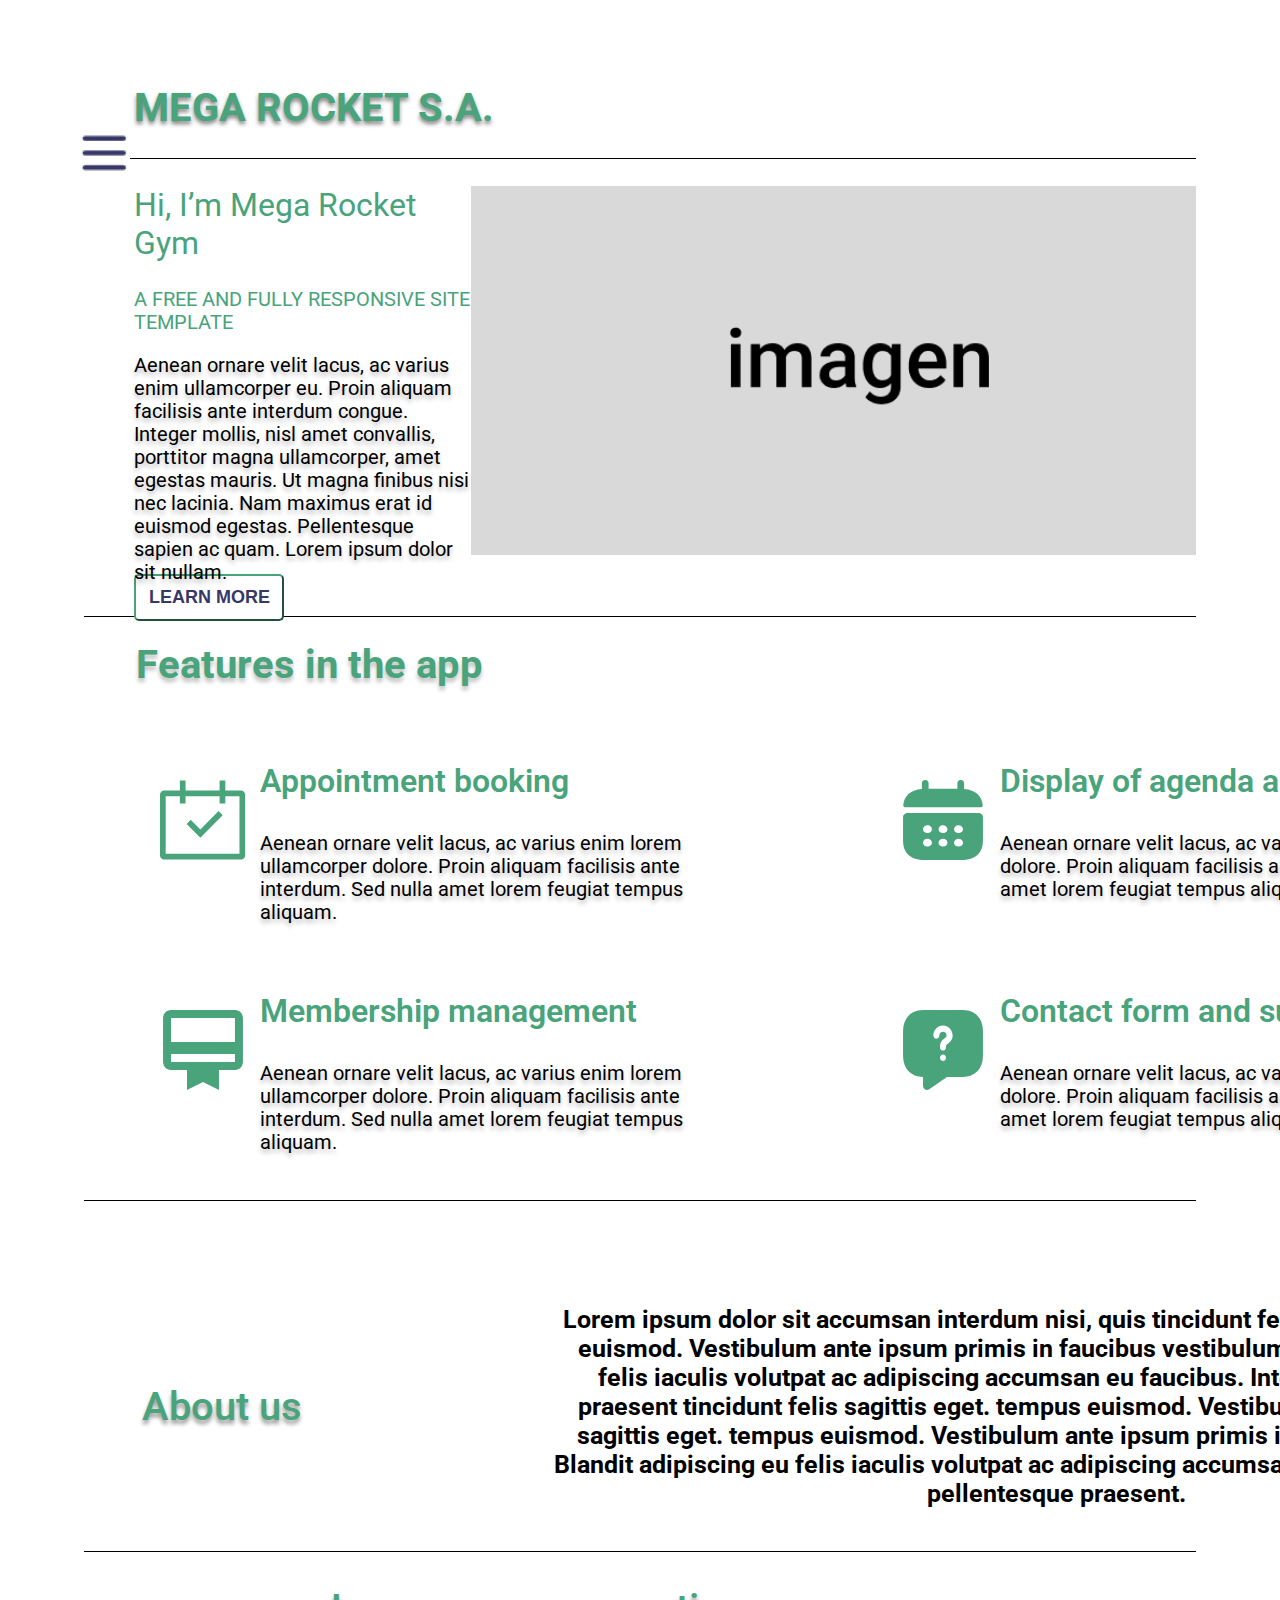
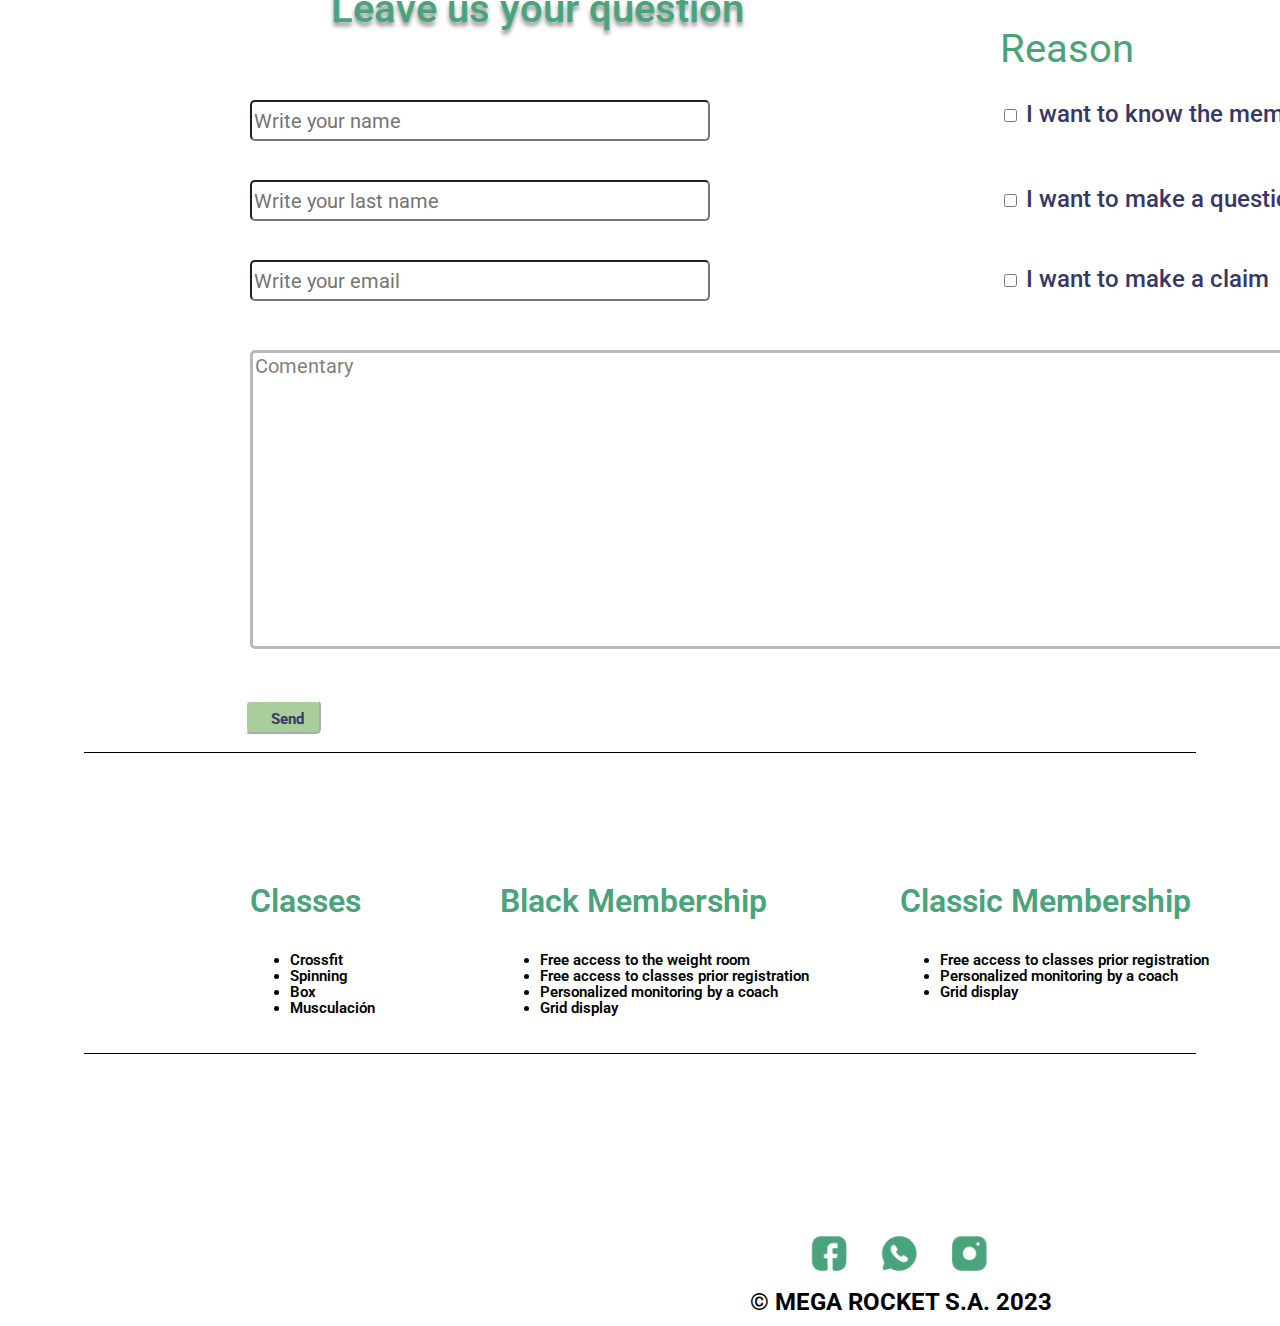
<file: Week-03/index.html>
<!DOCTYPE html>
<html lang="en">
<head>
    <title>BaSP-M2023 W.03</title>
    <link rel="stylesheet" href="./assets/css/style.css" />
    <link rel="preconnect" href="https://fonts.googleapis.com">
    <link rel="preconnect" href="https://fonts.gstatic.com" crossorigin>
    <link href="https://fonts.googleapis.com/css2?family=Roboto:wght@100;400&display=swap" rel="stylesheet">
</head>
<body>
    <header>
        <h1>MEGA ROCKET S.A.</h1>
        <img src="./img/casita.png" alt="Home">
        <img class="imgheader2" src="./img/Add User Male.png" alt="Add user">
        <img class="imgheader3" src="./img/Login.png" alt="Login">
        <img class="imgheader4" src="./img/info.png" alt="Info">
        <img class="imgheader5" src="./img/sangucheboton.png" alt="Menu">
    </header>
    <main>
        <section class="container">
            <article class="right">
                <img src="./img/imagen.png" alt="imagen1">
            </article>
            <article class="left">
                <h2 class="h2-1">Hi, I’m Mega Rocket Gym</h2>
                <h3 class="h3-1">A FREE AND FULLY RESPONSIVE SITE TEMPLATE</h3>
                <p class="marginend">Aenean ornare velit lacus, ac varius enim ullamcorper eu. Proin aliquam facilisis ante interdum congue.
                Integer mollis, nisl amet convallis, porttitor magna ullamcorper, amet egestas mauris. Ut magna finibus nisi nec lacinia.
                Nam maximus erat id euismod egestas. Pellentesque sapien ac quam. Lorem ipsum dolor sit nullam.</p>
            </article>
            <button class="learnmore">LEARN MORE</button>           
        </section>
        <section class="container2">
                <h2 class="h2sect2">Features in the app</h2>
            <article class="article1s2">
                <img src="./img/🦆 icon _calendar check_.svg" alt="icono">
                <h3>Appointment booking</h3>
                <p>Aenean ornare velit lacus, ac varius enim lorem ullamcorper dolore. Proin aliquam facilisis ante interdum. Sed nulla amet lorem feugiat tempus aliquam.</p>
            </article>
            <article class="article2s2">
                <img src="./img/Vector.svg" alt="icono">
                <h3>Display of agenda and schedules</h3>
                <p>Aenean ornare velit lacus, ac varius enim lorem ullamcorper dolore. Proin aliquam facilisis ante interdum. Sed nulla amet lorem feugiat tempus aliquam.</p>
            </article>
            <article class="article3s2">
                <img src="./img/Vector2.svg" alt="icono">
                <h3>Membership management</h3>
                <p>Aenean ornare velit lacus, ac varius enim lorem ullamcorper dolore. Proin aliquam facilisis ante interdum. Sed nulla amet lorem feugiat tempus aliquam.</p>   
            </article>
            <article class="article4s2">
                <img src="./img/Vector3.svg" alt="icono">
                <h3>Contact form and suggestions</h3>
                <p>Aenean ornare velit lacus, ac varius enim lorem ullamcorper dolore. Proin aliquam facilisis ante interdum. Sed nulla amet lorem feugiat tempus aliquam.</p>
            </article>
        </section>
        <section class="section3" >
                <h2 class="h2s3" >About us</h2>
                <p class="ps3" >Lorem ipsum dolor sit accumsan interdum nisi, quis tincidunt felis sagittis eget. tempus euismod. Vestibulum ante ipsum primis in faucibus vestibulum. Blandit adipiscing eu felis iaculis volutpat ac adipiscing accumsan eu faucibus. Integer ac pellentesque praesent tincidunt felis sagittis eget. tempus euismod. Vestibulum ante ipsum primis sagittis eget. tempus euismod. Vestibulum ante ipsum primis in faucibus vestibulum. Blandit adipiscing eu felis iaculis volutpat ac adipiscing accumsan eu faucibus. Integer ac pellentesque praesent.</p>

        </section>
        <section class="section4" >
                <h2 class="h2s4" >Leave us your question</h2>
            <form> 
                <article>        
                    <input class="placeholder1" type="text" placeholder="Write your name" />
                </article>
                <article>
                    <input class="placeholder2" type="text" placeholder="Write your last name" />
                </article>
                <article>
                    <input class="placeholder3" type="text" placeholder="Write your email" />  
                </article>
            </form>
                <h3 class="h3s4" >Reason</h3>
                <article  class="radio1">
                    <input type="checkbox"/> I want to know the memberships and costs
                </article>
                <article class="radio2" >
                    <input type="checkbox"/> I want to make a question or suggestion
                </article>
                <article class="radio3" >
                    <input type="checkbox"/> I want to make a claim 
                </article>
            <form> 
                <article>       
                    <textarea class="comentary" name="" id="" cols="30" rows="10">Comentary</textarea> 
                </article>
            </form>  
                <input class="buttonsend" type="button" value="Send" />  
        </section>
        <section class="section5">
            <article class="activities">
                <h3>Classes</h3>
            <ul>    
                <li>Crossfit</li>
                <li>Spinning</li>
                <li>Box</li>
                <li>Musculación</li>
            </ul>
            </article>
            <article class="black" >
                <h3>Black Membership</h3>
            <ul>
                <li>Free access to the weight room</li>
                <li>Free access to classes prior registration</li>
                <li>Personalized monitoring by a coach</li>
                <li>Grid display</li>
            </ul>   
            </article>
            <article class="classicm">
                 <h3>Classic Membership</h3>
            <ul>
                <li>Free access to classes prior registration</li>
                <li>Personalized monitoring by a coach</li>
                <li>Grid display</li>
            </ul>
            </article>
            <article class="onlyclass">    
                <h3>Only Classes Membership</h3>
            <ul>
                <li>Free access to classes prior registration</li>
                <li>Grid display</li>
            </ul> 
        </article>   
        </section>
    </main>
    <footer>
        <img class="imgfooter" src="./img/contacto.png" alt="contacto"> 
        <h2 class="h2footer" > © MEGA ROCKET S.A. 2023</h2>  
    </footer>
</body>
</html>
</file>
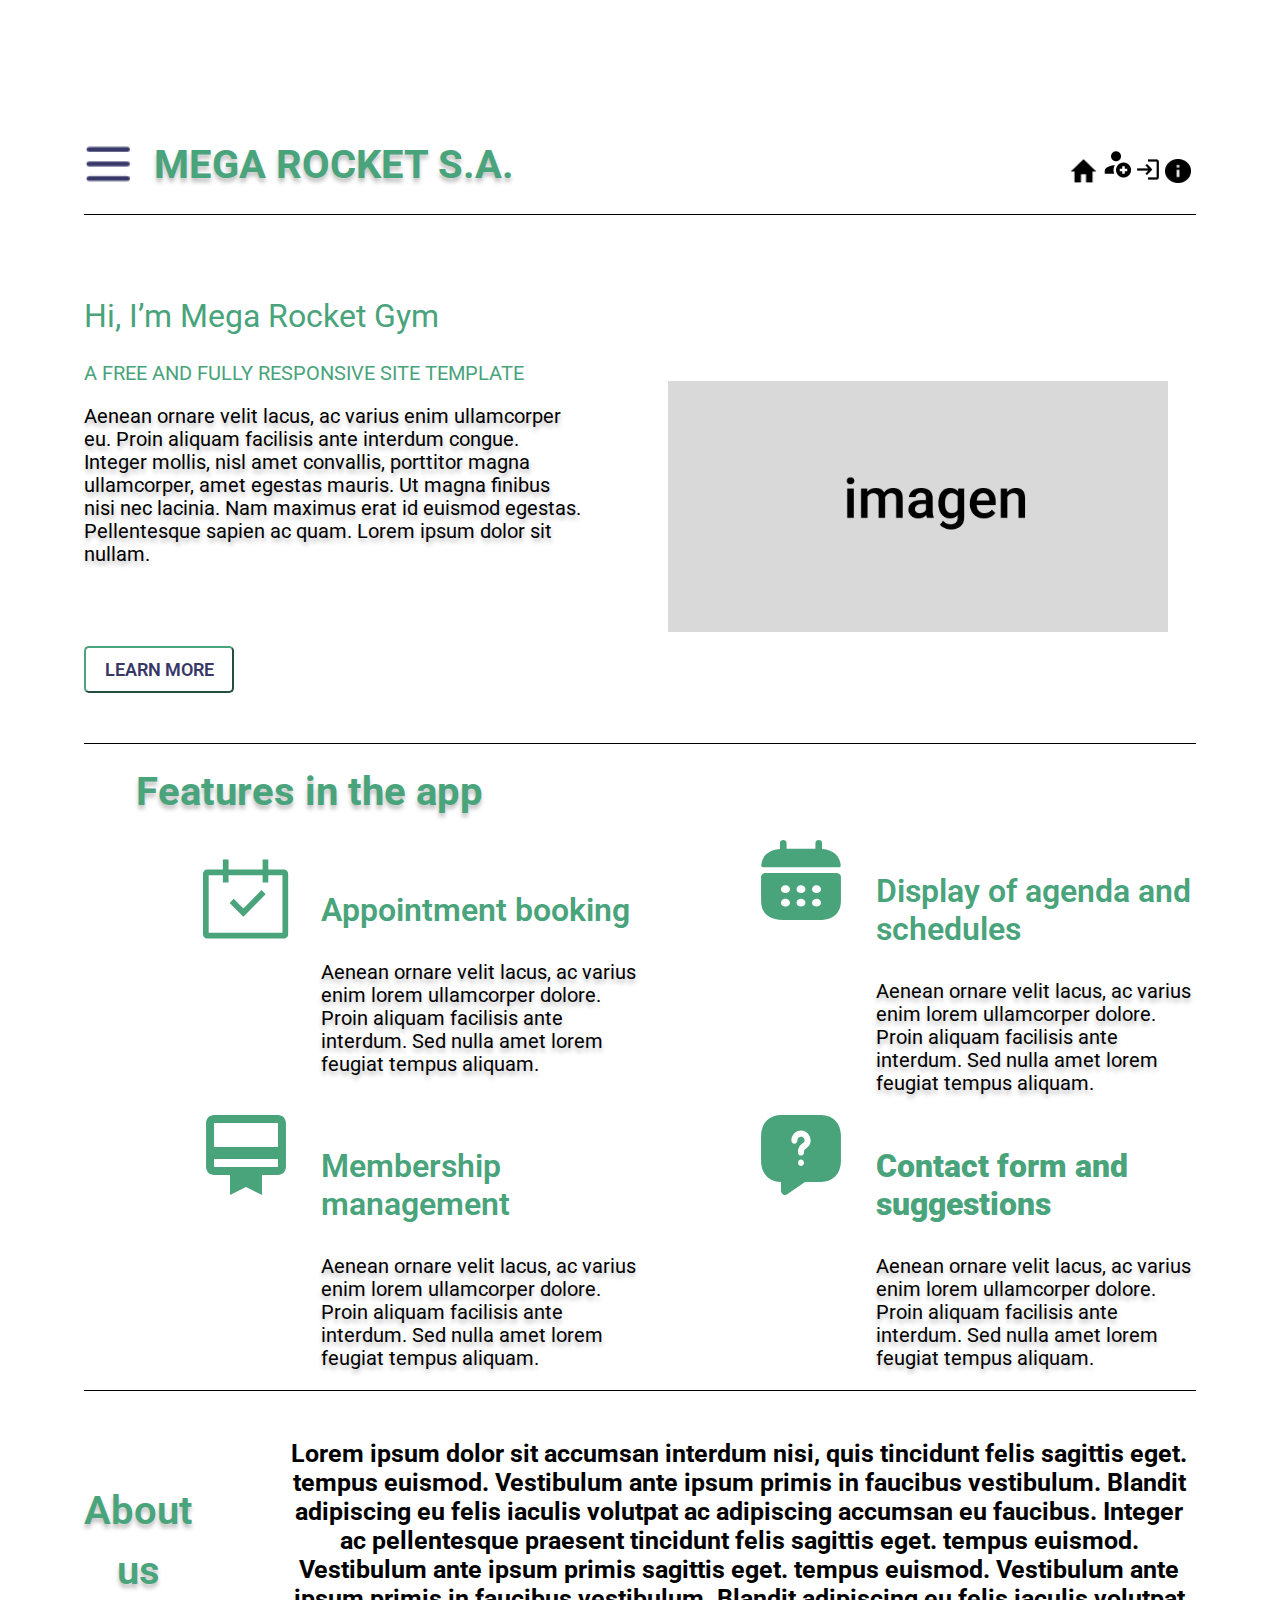
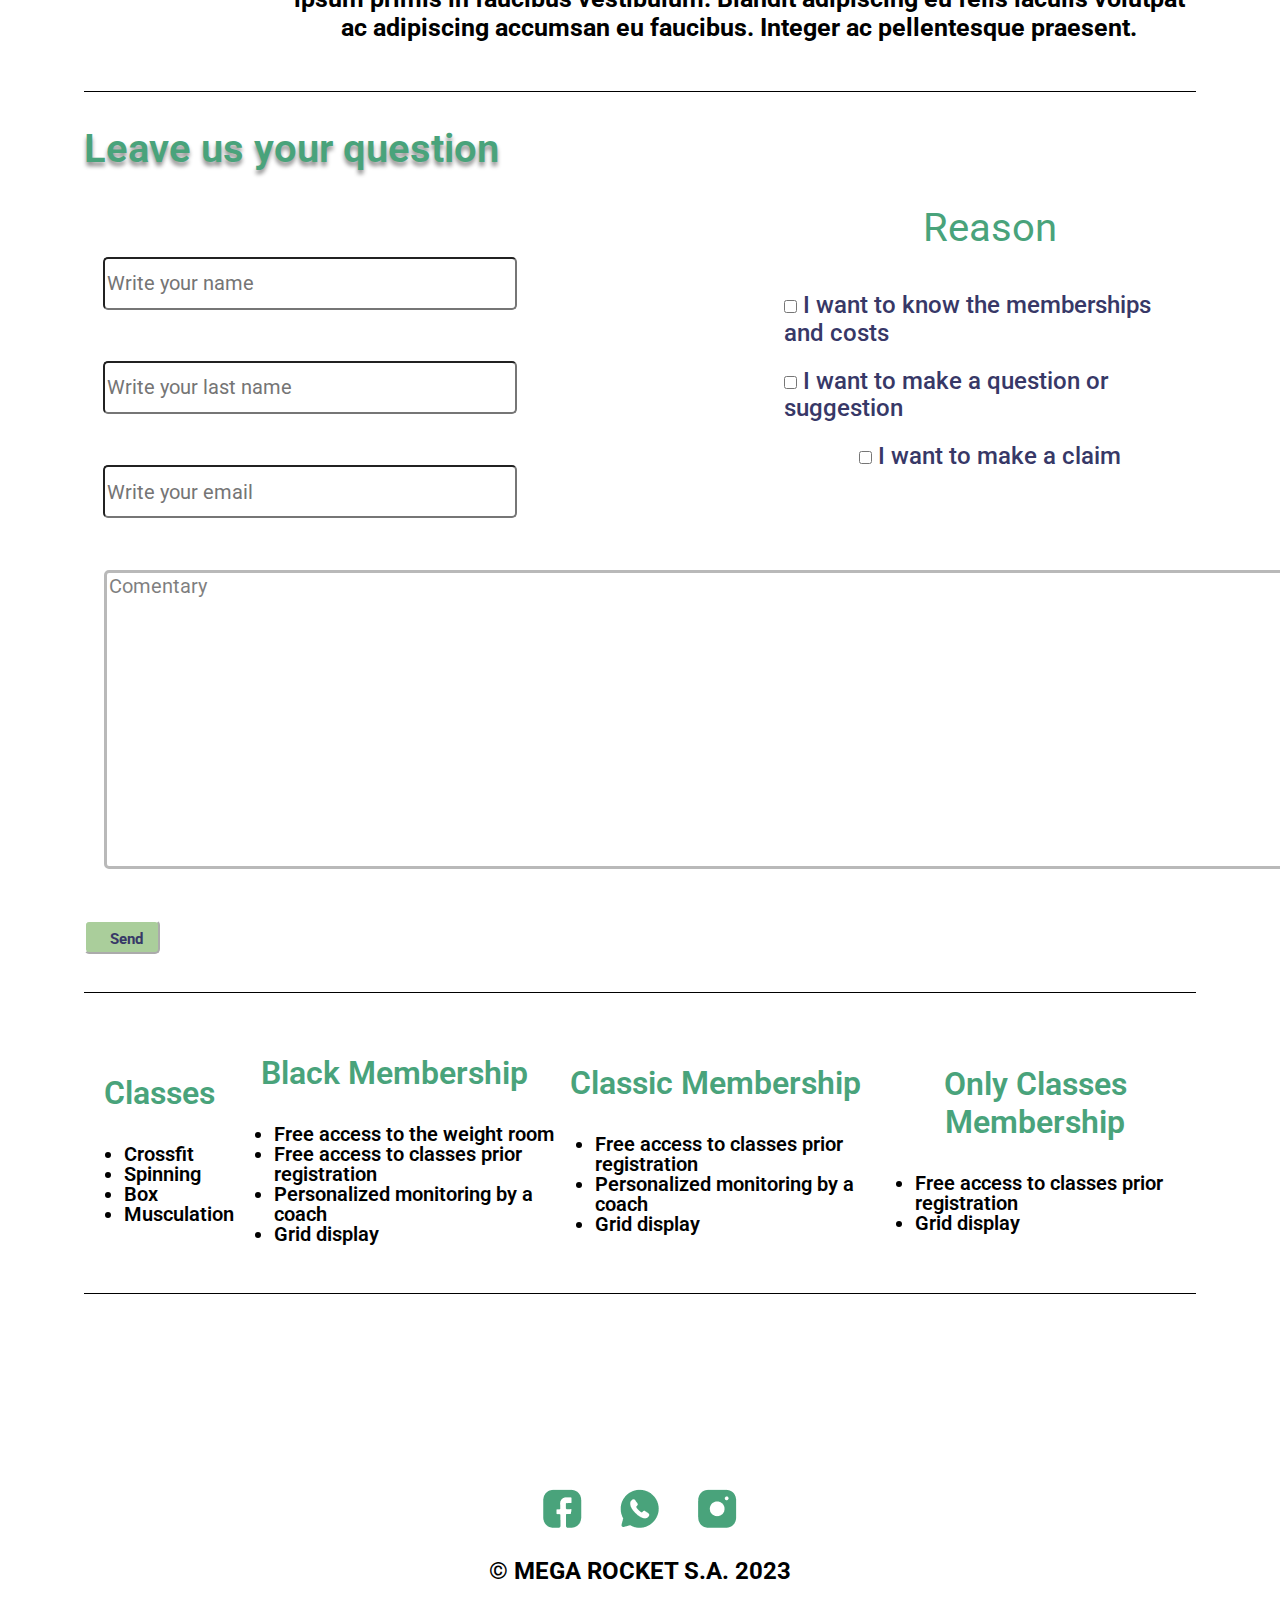
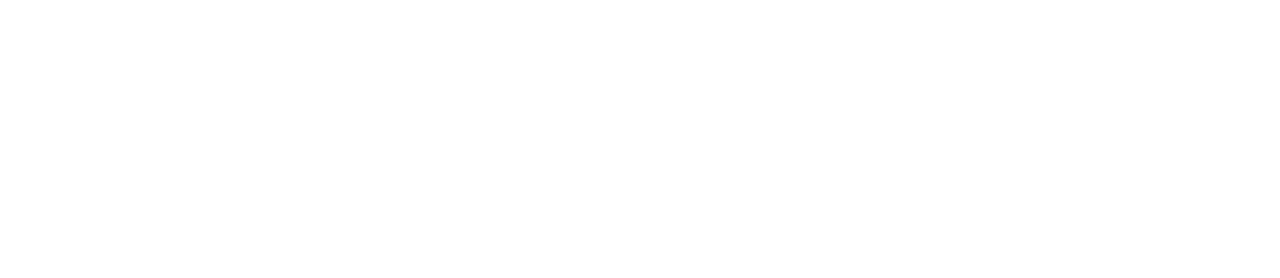
<file: Week-04/index.html>
<!DOCTYPE html>
<html lang="en">
<head>
    <title>BaSP-M2023 W.04</title>
    <link rel="stylesheet" href="./css/reset.css"/>
    <link rel="stylesheet" href="./css/header.css"/>
    <link rel="stylesheet" href="./css/styles.css" />
    <link rel="stylesheet" href="./css/footer.css"/>
    <link rel="preconnect" href="https://fonts.googleapis.com">
    <link rel="preconnect" href="https://fonts.gstatic.com" crossorigin>
    <link href="https://fonts.googleapis.com/css2?family=Roboto:wght@100;400&display=swap" rel="stylesheet">
</head>
<body>
    <header>
        <div class="header">
            <div class="header-button-title">
                <img class="img-menu" src="./assest/img/sangucheboton.png" alt="Menu">
                <h1 class="header-title">
                    MEGA ROCKET S.A.
                </h1>
            </div>
            <div>
                <h3 class="header-subtitle">
                    A FREE AND FULLY RESPONSIVE SITE TEMPLATE
                </h3>
            </div>
            <div class="header-buttons-panel">
                <img src="./assest/img/casita.png" alt="Home">
                <img class="img-adduser" src="./assest/img/Add User Male.png" alt="Add user">
                <img class="img-login" src="./assest/img/Login.png" alt="Login">
                <img class="img-info" src="./assest/img/info.png" alt="Info">
            </div>
        </div>
    </header>
    <main>
        <section class="container-presentation">
                <div class="presentation-imgright">
                    <img class="presentation-img" src="./assest/img/imagen.png" alt="imagen1">
                </div>
                <div class="presentation-text-button">
                    <div class="presentation-textleft">
                        <h2 class="presentation-title-h2">
                        Hi, I’m Mega Rocket Gym
                        </h2>
                        <h3 class="presentation-subtitle">
                            A FREE AND FULLY RESPONSIVE SITE TEMPLATE
                        </h3>
                        <p class="presentation-textleft-text">
                            Aenean ornare velit lacus, ac varius enim ullamcorper eu. Proin aliquam facilisis ante interdum congue.
                            Integer mollis, nisl amet convallis, porttitor magna ullamcorper, amet egestas mauris. Ut magna finibus nisi nec lacinia.
                            Nam maximus erat id euismod egestas. Pellentesque sapien ac quam. Lorem ipsum dolor sit nullam.
                        </p>
                        <button class="presentation-button">LEARN MORE</button>
                    </div>
                </div>
        </section>
        <section class="container-features">
                <h2 class="features-title">
                    Features in the app
                </h2>
                <div class="all-features-content">
                    <div class="features-appointment">
                        <div>
                            <img class="features-calendar" src="./assest/img/🦆 icon _calendar check_.svg" alt="icono">
                        </div>
                        <div>
                            <h3 class="title-appointment">
                                Appointment booking
                            </h3>
                        <p class="calendar-text">
                            Aenean ornare velit lacus, ac varius enim lorem ullamcorper dolore. Proin aliquam facilisis ante interdum. Sed nulla amet lorem feugiat tempus aliquam.
                        </p>
                        </div>
                    </div>
                    <div class="features-display">
                        <div>
                            <img class="features-displayimg" src="./assest/img/Vector.svg" alt="icono">
                        </div>
                        <div>
                            <h3 class="title-display">
                            Display of agenda and schedules
                            </h3>
                        <p class="display-text">
                            Aenean ornare velit lacus, ac varius enim lorem ullamcorper dolore. Proin aliquam facilisis ante interdum. Sed nulla amet lorem feugiat tempus aliquam.
                        </p>
                        </div>
                    </div>
                    <div class="features-membership">
                        <div>
                            <img class="features-membershipimg" src="./assest/img/Vector2.svg" alt="icono">
                        </div>
                        <div>
                            <h3 class="membership-title">
                                Membership management
                            </h3>
                            <p class="membership-text">
                                Aenean ornare velit lacus, ac varius enim lorem ullamcorper dolore. Proin aliquam facilisis ante interdum. Sed nulla amet lorem feugiat tempus aliquam.
                            </p>
                        </div>
                    </div>
                    <div class="features-contact">
                        <div>
                            <img class="features-contactimg" src="./assest/img/Vector3.svg" alt="icono">
                        </div>
                        <div>
                            <h3 class="suggestions-title">
                            Contact form and suggestions
                            </h3>
                        <p class="contact-text">
                            Aenean ornare velit lacus, ac varius enim lorem ullamcorper dolore. Proin aliquam facilisis ante interdum. Sed nulla amet lorem feugiat tempus aliquam.
                        </p>
                        </div>
                    </div>
                </div>
        </section>
        <section class="container-aboutus" >
                <div>
                    <h2 class="aboutus-title" >
                        About us
                    </h2>
                </div>    
                    <p class="aboutus-text" >
                    Lorem ipsum dolor sit accumsan interdum nisi, quis tincidunt felis sagittis eget. tempus euismod. Vestibulum ante ipsum primis in faucibus vestibulum. Blandit adipiscing eu felis iaculis volutpat ac adipiscing accumsan eu faucibus.
                    </p>
                <div>
                    <p class="aboutus-text-tablet">
                        Lorem ipsum dolor sit accumsan interdum nisi, quis tincidunt felis sagittis eget. tempus euismod. Vestibulum ante ipsum primis in faucibus vestibulum. Blandit adipiscing eu felis iaculis volutpat ac adipiscing accumsan eu faucibus. Integer ac pellentesque praesent tincidunt felis sagittis eget. tempus euismod. Vestibulum ante ipsum primis sagittis eget. tempus euismod. Vestibulum ante ipsum primis in faucibus vestibulum. Blandit adipiscing eu felis iaculis volutpat ac adipiscing accumsan eu faucibus. Integer ac pellentesque praesent.
                    </p>
                </div>
        </section>
        <section class="container-contact" >
                <h2 class="contact-title" >
                    Leave us your question
                </h2>
            <form>
                <article class="contact-placeholders">
                    <input class="contact-placeholder-name" type="text" placeholder="Write your name" />
                    <input class="contact-placeholder-lastname" type="text" placeholder="Write your last name" />
                    <input class="contact-placeholder-email" type="text" placeholder="Write your email" />
                    <textarea class="contact-comentary" name="" id="" cols="30" rows="10">Comentary</textarea> 
                    <input class="contact-buttonsend" type="button" value="Send" />
                </article>
                <div class="contact-title-radio">
                    <h3 class="contact-title-reason" >
                        Reason
                    </h3>
                    <article  class="contact-radio-membership">
                        <input type="checkbox"/> I want to know the memberships and costs
                    </article>
                    <article class="contact-radio-question" >
                        <input type="checkbox"/> I want to make a question or suggestion
                    </article>
                    <article class="contact-radio-claim" >
                        <input type="checkbox"/> I want to make a claim
                    </article>
                </div>
            </form>
        </section>
        <section class="container-info">
            <article>
                <h3>
                    Classes
                </h3>
            <ul>
                <li>
                    Crossfit
                </li>
                <li>
                    Spinning
                </li>
                <li>
                    Box
                </li>
                <li>
                    Musculation
                </li>
            </ul>
            </article>
            <article>
                <h3>
                    Black Membership
                </h3>
            <ul>
                <li>
                    Free access to the weight room
                </li>
                <li>
                    Free access to classes prior registration
                </li>
                <li>
                    Personalized monitoring by a coach
                </li>
                <li>
                    Grid display
                </li>
            </ul>
            </article>
            <article>
                 <h3>
                    Classic Membership
                </h3>
            <ul>
                <li>
                    Free access to classes prior registration
                </li>
                <li>
                    Personalized monitoring by a coach
                </li>
                <li>
                    Grid display
                </li>
            </ul>
            </article>
            <article>
                <h3>
                    Only Classes Membership
                </h3>
            <ul>
                <li>
                    Free access to classes prior registration
                </li>
                <li>
                    Grid display
                </li>
            </ul>
        </article>
        </section>
    </main>
    <footer>
        <img src="./assest/img/contacto.png" alt="contact">
        <h2>
            © MEGA ROCKET S.A. 2023
        </h2>
    </footer>
</body>
</html>
</file>
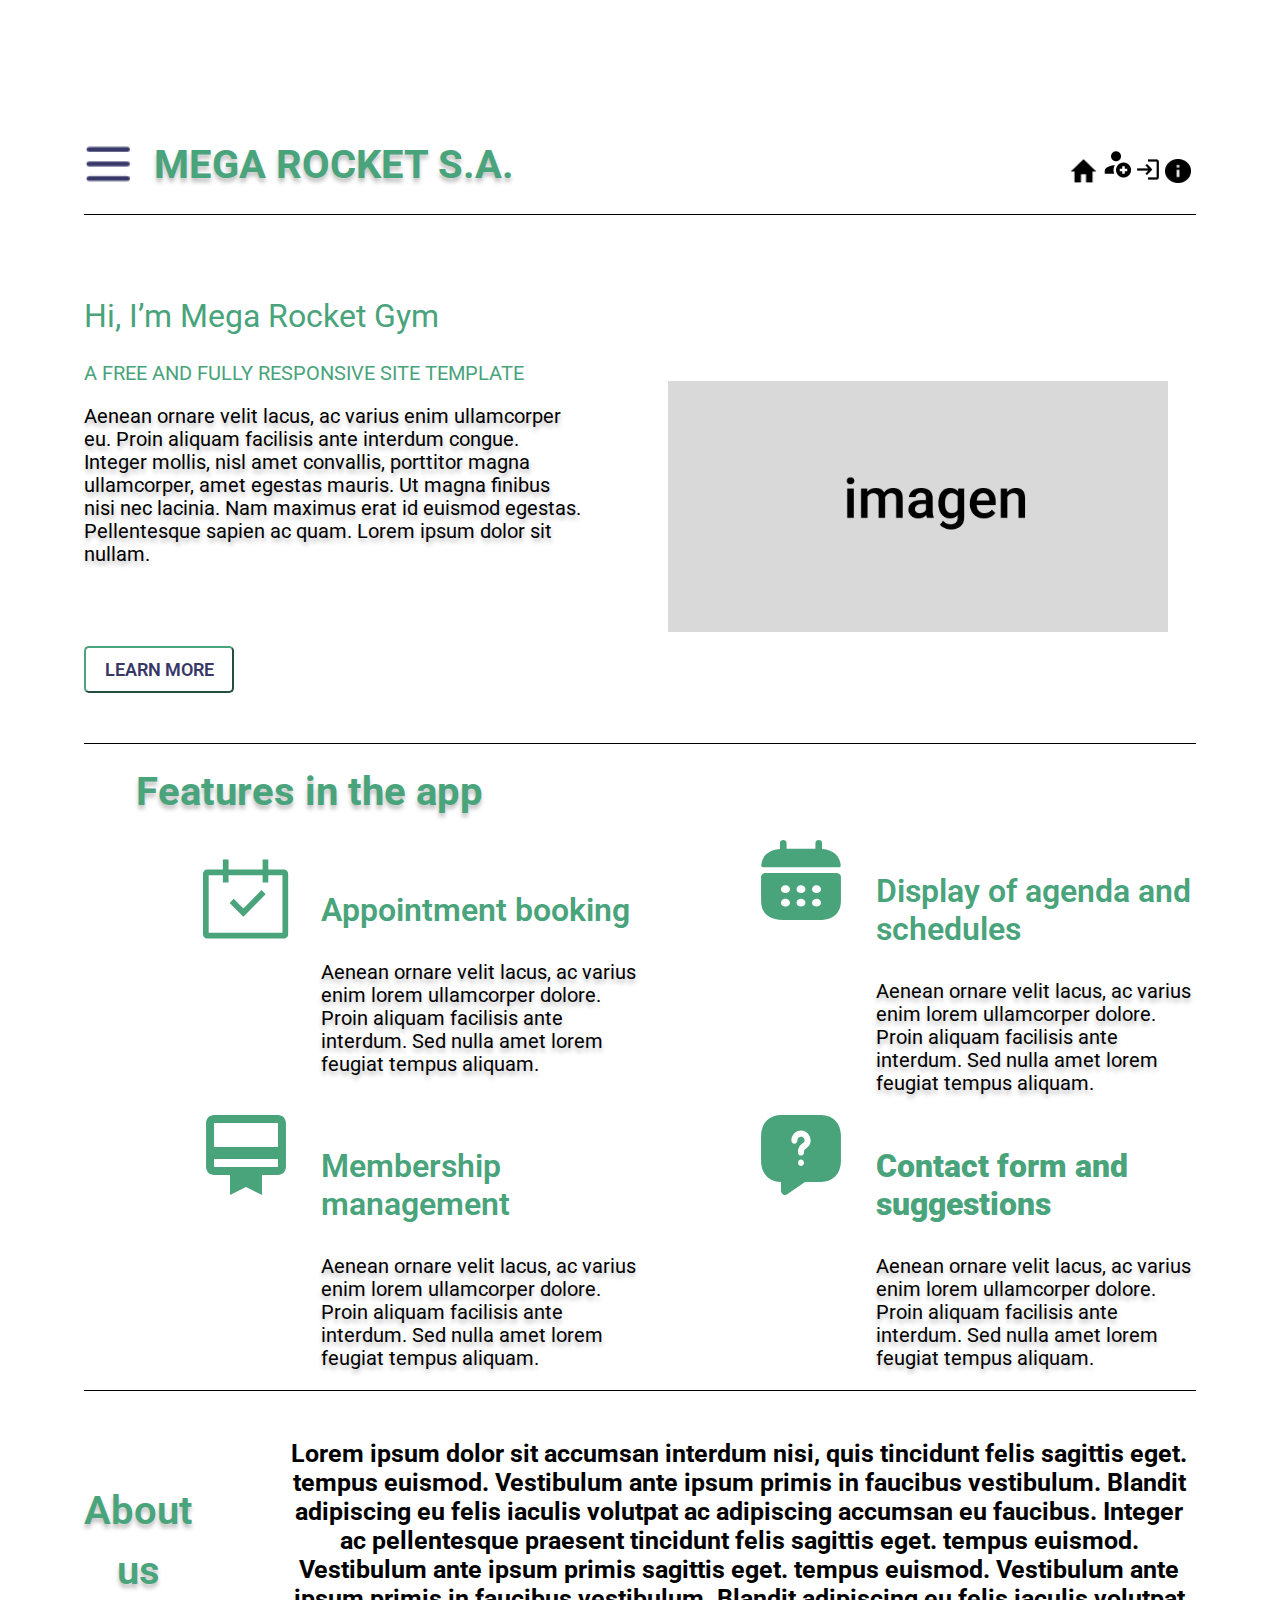
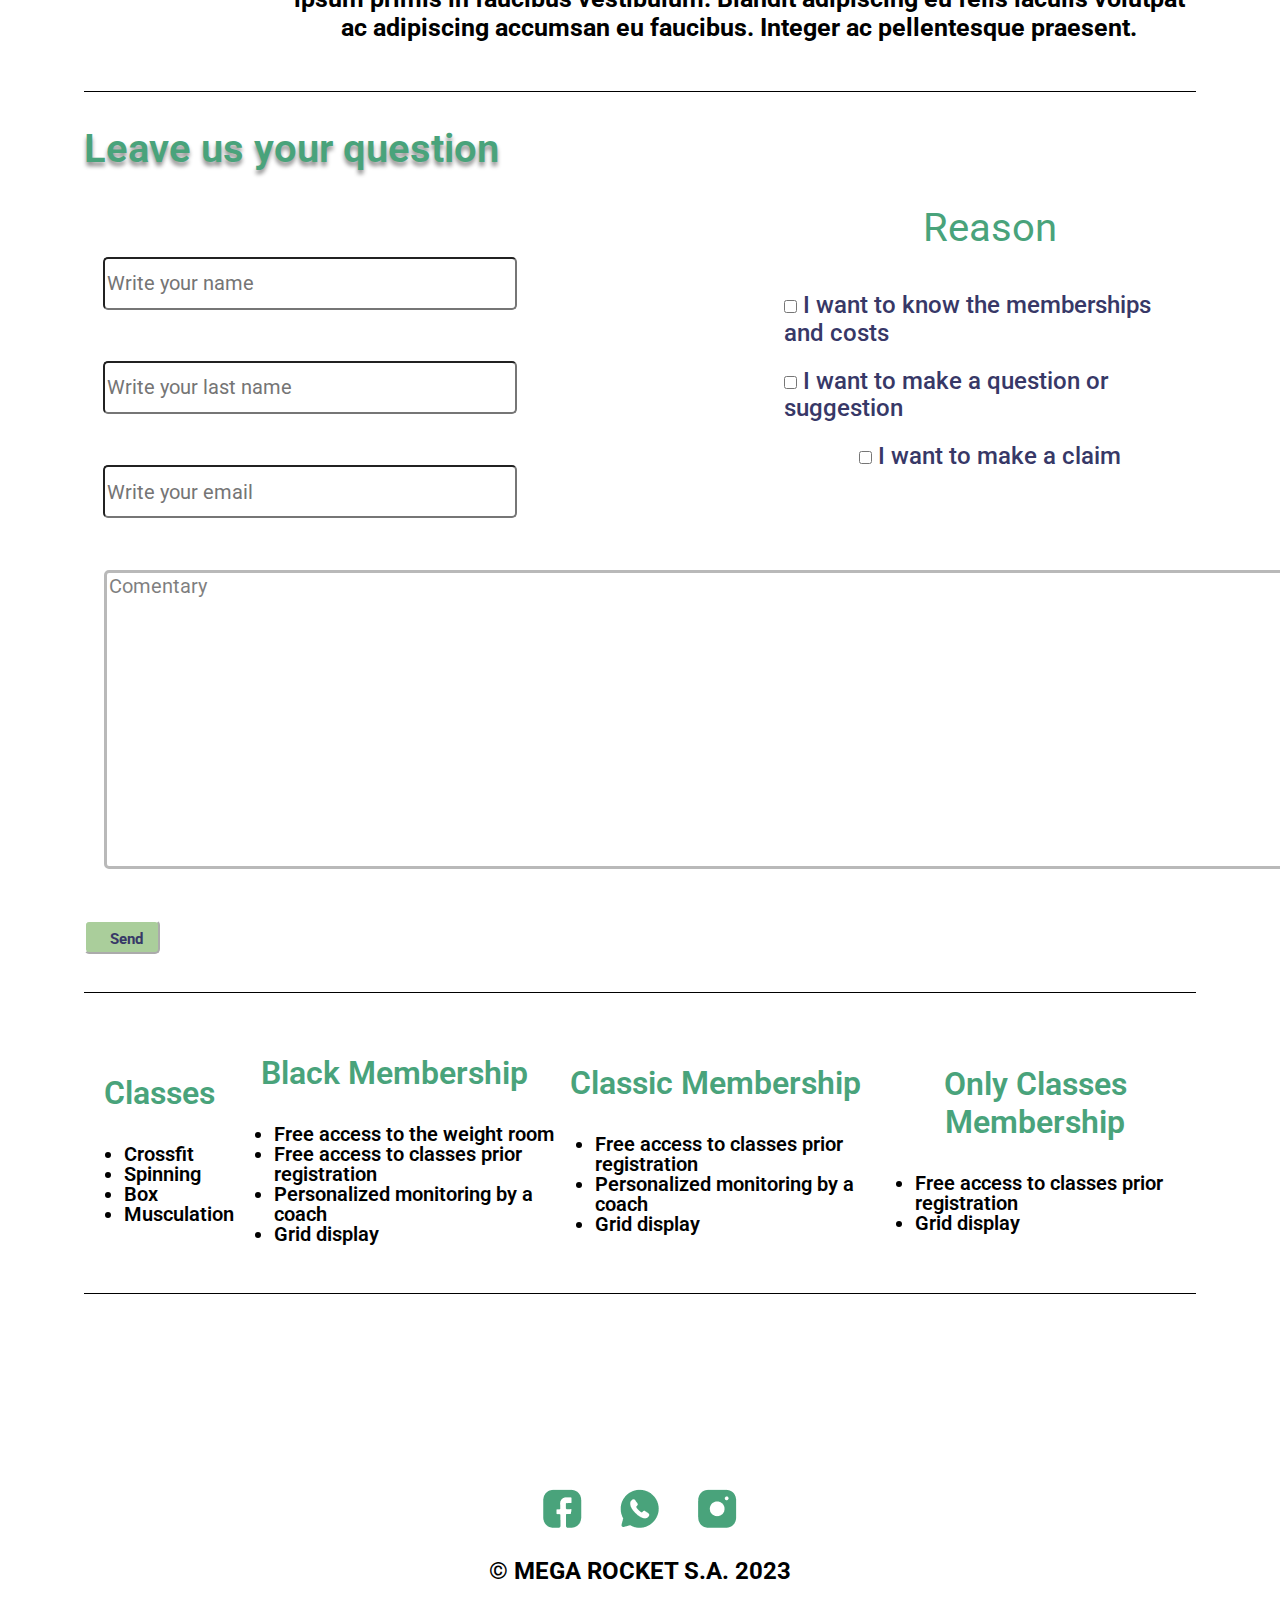
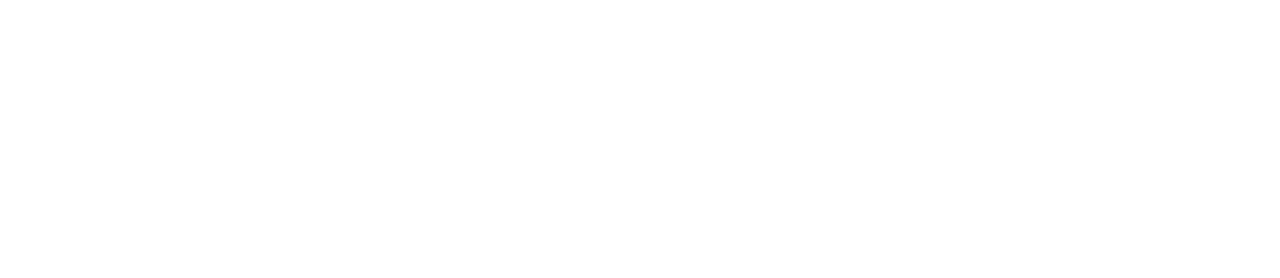
<file: Week-06/views/index.html>
<!DOCTYPE html>
<html lang="en">
<head>
    <title>BaSP-M2023 W.04</title>
    <link rel="stylesheet" href="../css/reset.css"/>
    <link rel="stylesheet" href="../css/header.css"/>
    <link rel="stylesheet" href="../css/main.css" />
    <link rel="stylesheet" href="../css/footer.css"/>
    <link rel="preconnect" href="https://fonts.googleapis.com">
    <link rel="preconnect" href="https://fonts.gstatic.com" crossorigin>
    <link href="https://fonts.googleapis.com/css2?family=Roboto:wght@100;400&display=swap" rel="stylesheet">
</head>
<body>
    <header>
        <div class="header">
            <div class="header-button-title">
                <img class="img-menu" src="../assest/img/sangucheboton.png" alt="Menu">
                <h1 class="header-title">
                    MEGA ROCKET S.A.
                </h1>
            </div>
            <div>
                <h3 class="header-subtitle">
                    A FREE AND FULLY RESPONSIVE SITE TEMPLATE
                </h3>
            </div>
            <div class="header-buttons-panel">
                <img src="../assest/img/casita.png" alt="Home">
                <img class="img-adduser" src="../assest/img/Add User Male.png" alt="Add user">
                <img class="img-login" src="../assest/img/Login.png" alt="Login">
                <img class="img-info" src="../assest/img/info.png" alt="Info">
            </div>
        </div>
    </header>
    <main>
        <section class="container-presentation">
                <div class="presentation-imgright">
                    <img class="presentation-img" src="../assest/img/imagen.png" alt="imagen1">
                </div>
                <div class="presentation-text-button">
                    <div class="presentation-textleft">
                        <h2 class="presentation-title-h2">
                        Hi, I’m Mega Rocket Gym
                        </h2>
                        <h3 class="presentation-subtitle">
                            A FREE AND FULLY RESPONSIVE SITE TEMPLATE
                        </h3>
                        <p class="presentation-textleft-text">
                            Aenean ornare velit lacus, ac varius enim ullamcorper eu. Proin aliquam facilisis ante interdum congue.
                            Integer mollis, nisl amet convallis, porttitor magna ullamcorper, amet egestas mauris. Ut magna finibus nisi nec lacinia.
                            Nam maximus erat id euismod egestas. Pellentesque sapien ac quam. Lorem ipsum dolor sit nullam.
                        </p>
                        <button class="presentation-button">LEARN MORE</button>
                    </div>
                </div>
        </section>
        <section class="container-features">
                <h2 class="features-title">
                    Features in the app
                </h2>
                <div class="all-features-content">
                    <div class="features-appointment">
                        <div>
                            <img class="features-calendar" src="../assest/img/🦆 icon _calendar check_.svg" alt="icono">
                        </div>
                        <div>
                            <h3 class="title-appointment">
                                Appointment booking
                            </h3>
                        <p class="calendar-text">
                            Aenean ornare velit lacus, ac varius enim lorem ullamcorper dolore. Proin aliquam facilisis ante interdum. Sed nulla amet lorem feugiat tempus aliquam.
                        </p>
                        </div>
                    </div>
                    <div class="features-display">
                        <div>
                            <img class="features-displayimg" src="../assest/img/Vector.svg" alt="icono">
                        </div>
                        <div>
                            <h3 class="title-display">
                            Display of agenda and schedules
                            </h3>
                        <p class="display-text">
                            Aenean ornare velit lacus, ac varius enim lorem ullamcorper dolore. Proin aliquam facilisis ante interdum. Sed nulla amet lorem feugiat tempus aliquam.
                        </p>
                        </div>
                    </div>
                    <div class="features-membership">
                        <div>
                            <img class="features-membershipimg" src="../assest/img/Vector2.svg" alt="icono">
                        </div>
                        <div>
                            <h3 class="membership-title">
                                Membership management
                            </h3>
                            <p class="membership-text">
                                Aenean ornare velit lacus, ac varius enim lorem ullamcorper dolore. Proin aliquam facilisis ante interdum. Sed nulla amet lorem feugiat tempus aliquam.
                            </p>
                        </div>
                    </div>
                    <div class="features-contact">
                        <div>
                            <img class="features-contactimg" src="../assest/img/Vector3.svg" alt="icono">
                        </div>
                        <div>
                            <h3 class="suggestions-title">
                            Contact form and suggestions
                            </h3>
                        <p class="contact-text">
                            Aenean ornare velit lacus, ac varius enim lorem ullamcorper dolore. Proin aliquam facilisis ante interdum. Sed nulla amet lorem feugiat tempus aliquam.
                        </p>
                        </div>
                    </div>
                </div>
        </section>
        <section class="container-aboutus" >
                <div>
                    <h2 class="aboutus-title" >
                        About us
                    </h2>
                </div>    
                    <p class="aboutus-text" >
                    Lorem ipsum dolor sit accumsan interdum nisi, quis tincidunt felis sagittis eget. tempus euismod. Vestibulum ante ipsum primis in faucibus vestibulum. Blandit adipiscing eu felis iaculis volutpat ac adipiscing accumsan eu faucibus.
                    </p>
                <div>
                    <p class="aboutus-text-tablet">
                        Lorem ipsum dolor sit accumsan interdum nisi, quis tincidunt felis sagittis eget. tempus euismod. Vestibulum ante ipsum primis in faucibus vestibulum. Blandit adipiscing eu felis iaculis volutpat ac adipiscing accumsan eu faucibus. Integer ac pellentesque praesent tincidunt felis sagittis eget. tempus euismod. Vestibulum ante ipsum primis sagittis eget. tempus euismod. Vestibulum ante ipsum primis in faucibus vestibulum. Blandit adipiscing eu felis iaculis volutpat ac adipiscing accumsan eu faucibus. Integer ac pellentesque praesent.
                    </p>
                </div>
        </section>
        <section class="container-contact" >
                <h2 class="contact-title" >
                    Leave us your question
                </h2>
            <form>
                <article class="contact-placeholders">
                    <input class="contact-placeholder-name" type="text" placeholder="Write your name" />
                    <input class="contact-placeholder-lastname" type="text" placeholder="Write your last name" />
                    <input class="contact-placeholder-email" type="text" placeholder="Write your email" />
                    <textarea class="contact-comentary" name="" id="" cols="30" rows="10">Comentary</textarea>
                    <input class="contact-buttonsend" type="button" value="Send" />
                </article>
                <div class="contact-title-radio">
                    <h3 class="contact-title-reason" >
                        Reason
                    </h3>
                    <article  class="contact-radio-membership">
                        <input type="checkbox"/> I want to know the memberships and costs
                    </article>
                    <article class="contact-radio-question" >
                        <input type="checkbox"/> I want to make a question or suggestion
                    </article>
                    <article class="contact-radio-claim" >
                        <input type="checkbox"/> I want to make a claim
                    </article>
                </div>
            </form>
        </section>
        <section class="container-info">
            <article>
                <h3>
                    Classes
                </h3>
            <ul>
                <li>
                    Crossfit
                </li>
                <li>
                    Spinning
                </li>
                <li>
                    Box
                </li>
                <li>
                    Musculation
                </li>
            </ul>
            </article>
            <article>
                <h3>
                    Black Membership
                </h3>
            <ul>
                <li>
                    Free access to the weight room
                </li>
                <li>
                    Free access to classes prior registration
                </li>
                <li>
                    Personalized monitoring by a coach
                </li>
                <li>
                    Grid display
                </li>
            </ul>
            </article>
            <article>
                 <h3>
                    Classic Membership
                </h3>
            <ul>
                <li>
                    Free access to classes prior registration
                </li>
                <li>
                    Personalized monitoring by a coach
                </li>
                <li>
                    Grid display
                </li>
            </ul>
            </article>
            <article>
                <h3>
                    Only Classes Membership
                </h3>
            <ul>
                <li>
                    Free access to classes prior registration
                </li>
                <li>
                    Grid display
                </li>
            </ul>
        </article>
        </section>
    </main>
    <footer>
        <img src="../assest/img/contacto.png" alt="contact">
        <h2>
            © MEGA ROCKET S.A. 2023
        </h2>
    </footer>
</body>
</html>
</file>
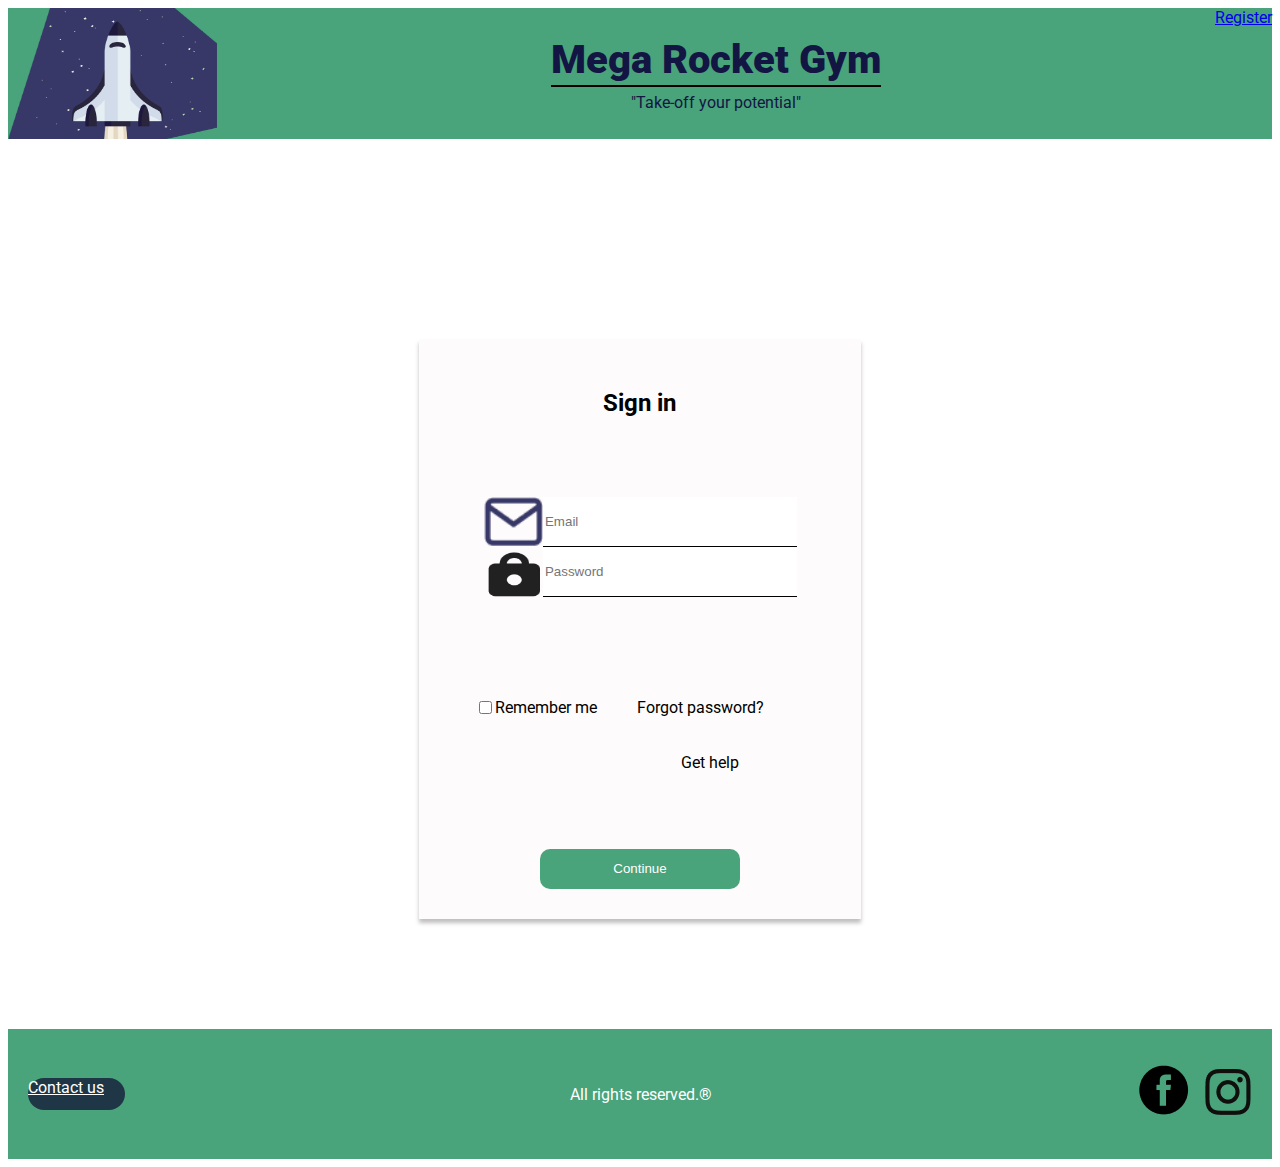
<file: Week-06/views/login.html>
<!DOCTYPE html>
<html lang="en">
<head>
    <title>Document</title>
    <link rel="stylesheet" href="../css/login.css">
    <link rel="preconnect" href="https://fonts.googleapis.com">
    <link rel="preconnect" href="https://fonts.gstatic.com" crossorigin>
    <link href="https://fonts.googleapis.com/css2?family=Roboto:wght@100;400&display=swap" rel="stylesheet">
</head>
<body>
    <header>
        <img class="header-Logo" src="../assest/img/Rectangle 123.png" alt="radiumicon"/>
        <div class="header-Title-subt">
            <h1 class="header-Title" >
                Mega Rocket Gym
            </h1>
            <p>
                "Take-off your potential"
            </p>
        </div>
        <a href="../views/sign-up.html">
            Register
        </a>
    </header>
    <main>
        <div class="containerLogin">
            <h2>
                Sign in
            </h3>
            <form>
                <div class="email-img" >
                    <img src="../assest/img/correo.png" alt="correo"/>
                    <input class="email-placeholder" id="form-email" type="text" placeholder="Email" >
                    <div class="error"> </div>
                </div>
                <div class="pass-img" >
                    <img src="../assest/img/password.png" alt="password"/>
                    <input class="password-placeholder" id="form-password" type="password" placeholder="Password" >
                    <div class="error" ></div>
                </div>
            </form>
            <div class="remember-me-forgot" >
                <input type="checkbox"/> Remember me
                <p class="forgot-pass" >
                    Forgot password?
                </p>
            </div>
            <div class="get-help" >
                <p>
                    Get help
                </p>
            </div>
            <div>
                <button id="login-form-button" class="continue-button">Continue</button>
            </div>
        </div>
    </main>
    <footer>
        <a href="../views/index.html" class="footer-button">Contact us</a>
        <p class="rights" >
            All rights reserved.®
        </p>
        <img class="footer-img" src="../assest/img/imgfooter.png" alt="contact"/>
    </footer>
</body>
<script src="../js/login.js"></script>
</html>
</file>
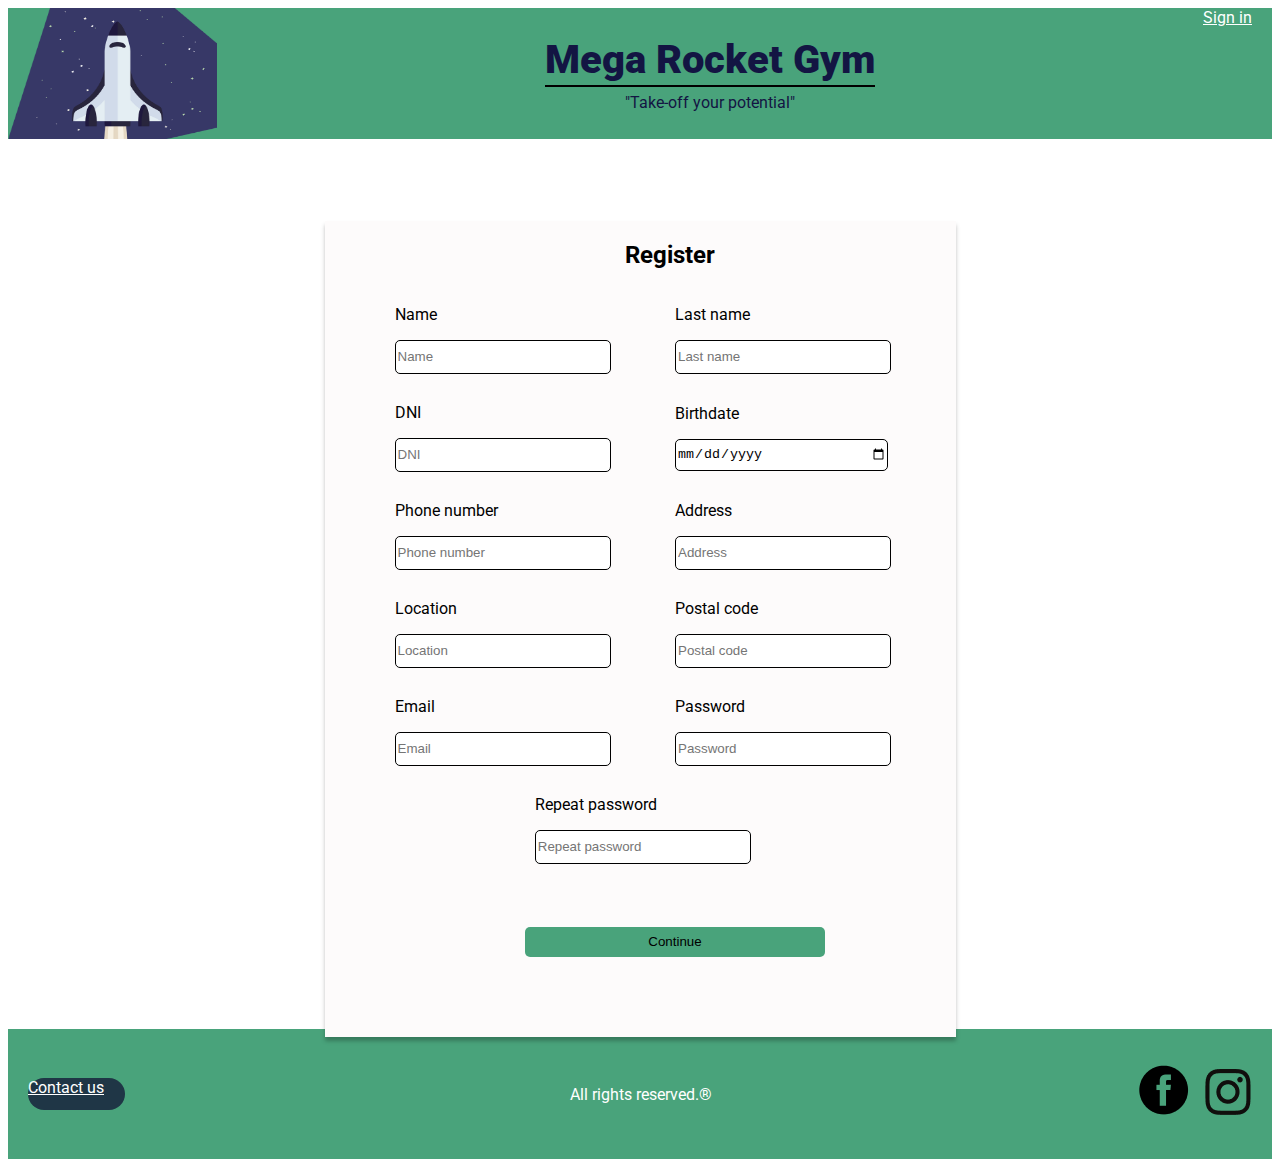
<file: Week-06/views/sign-up.html>
<!DOCTYPE html>
<html lang="en">
<head>
    <title>Document</title>
    <link rel="stylesheet" href="../css/login.css">
    <link rel="stylesheet" href="../css/sign-up.css">
    <link rel="preconnect" href="https://fonts.googleapis.com">
    <link rel="preconnect" href="https://fonts.gstatic.com" crossorigin>
    <link href="https://fonts.googleapis.com/css2?family=Roboto:wght@100;400&display=swap" rel="stylesheet">
</head>
<body>
    <header>
        <img class="header-Logo" src="../assest/img/Rectangle 123.png" alt="radiumicon"/>
        <div class="header-Title-subt">
            <h1 class="header-Title" >
                Mega Rocket Gym
            </h1>
            <p>
                "Take-off your potential"
            </p>
        </div>
        <a href="../views/login.html" class="header-register">
            Sign in
        </a>
    </header>
    <main>
        <form>
            <div class="container-register" >
                <div class="register" >
                    <h2>
                        Register
                    </h2>
                </div>
                <div class="input-form" >
                        <p>
                            Name
                        </p>
                        <input class="placeholder" id="name" type="text" placeholder="Name">
                    <div class="error" ></div>
                </div>

                    <div class="input-form">
                        <p>
                            Last name
                        </p>
                        <input class="placeholder" id="lastName" type="text" placeholder="Last name">
                        <div class="error" ></div>
                    </div>
                    <div class="input-form" >
                        <p>
                            DNI
                        </p>
                        <input class="placeholder" id="dni" type="number" placeholder="DNI">
                        <div class="error" ></div>
                    </div>
                    <div class="input-form" >
                        <p>
                            Birthdate
                        </p>
                        <input class="placeholder" id="birthday" type="date" placeholder="Birthdate">
                        <div class="error" ></div>
                    </div>
                    <div class="input-form" >
                        <p>
                            Phone number
                        </p>
                        <input class="placeholder" id="telephone" type="number" placeholder="Phone number">
                        <div class="error" ></div>
                    </div>
                    <div class="input-form" >
                        <p>
                            Address
                        </p>
                        <input class="placeholder" id="address" type="text" placeholder="Address">
                        <div class="error" ></div>
                    </div>
                    <div class="input-form" >
                        <p>
                            Location
                        </p>
                        <input class="placeholder" id="location" type="text" placeholder="Location">
                        <div class="error" ></div>
                    </div>
                    <div class="input-form" >
                        <p>
                            Postal code
                        </p>
                        <input class="placeholder" id="areaCode" type="number" placeholder="Postal code">
                        <div class="error" ></div>
                    </div>
                    <div class="input-form" >
                        <p>
                            Email
                        </p>
                        <input class="placeholder" id="email" type="text" placeholder="Email">
                        <div class="error" ></div>
                    </div>
                    <div class="input-form" >
                        <p>
                            Password
                        </p>
                        <input class="placeholder" id="password" type="password" placeholder="Password">
                        <div class="error" ></div>
                    </div>
                    <div class="input-form" >
                        <p>
                            Repeat password
                        </p>
                        <input class="placeholder" id="passwordRepeat" type="password" placeholder="Repeat password">
                        <div class="error" ></div>
                    </div>
                <div>
                    <button class="register-button" id="form-button-register" >
                        Continue
                    </button>
                </div>
            </div>
        </form>
    </main>
    <footer>
        <a href="../views/index.html" class="footer-button">Contact us</a>
        <p class="rights" >
            All rights reserved.®
        </p>
        <img class="footer-img" src="../assest/img/imgfooter.png" alt="contact"/>
    </footer>
</body>
<script src="../js/sign-up.js"></script>
</html>
</file>
<file: Week-03/assets/css/style.css>
body {  
    font-family: 'Roboto';
}

h1 {
    color: #49A37B;
    text-shadow: 0px 3px 4px rgba(0,0,0,0.5);
    margin-left: 50px;
    font-family: 'Roboto';
    font-style: normal;
    font-weight: 700;
    font-size: 40px;
    line-height: 47px;
}

header img {
    position: absolute;
    left: 1500px;
    top: 160px;
    width: 26.67px;
    height: 24.08px ;
}

.imgheader2 {   
    position: absolute;
    width: 30px;
    height: 41px;
    left: 1550px;
    top: 150px;
}

.imgheader3 {   
    position: absolute;
    width: 26px;
    height: 27px;
    left: 1600px;
    top: 160px;
}

.imgheader4 {   
    position: absolute;
    left: 1650px;
    top: 160px;
}

.imgheader5 {   
    position: absolute;
    left: 80px;
    top: 130px; 
    width: 50px;
    height: 46px;

}

.h2-1   {   
    font-family: 'Roboto';
    font-style: normal;
    font-weight: 400;
    font-size: 32px;
    line-height: 38px;
}

.h3-1   { 
    font-style: normal;
    font-weight: 400;
    font-size: 20px;
    line-height: 23px;
}

section h2, h3 {
    color: #49A37B;
}

header {    
    border-bottom: 1px solid;
}
section {   
    border-bottom: 1px solid;
}
body{ 
    margin: 6.6%;
    
}

.container {    
    height: 430px;
}

.right {
    float: right;
}

img {   
    width: 725px;
    height: 369px;
    left: 684px;
    top: 137px;
}

.left   {   
    margin-left: 50px;
    margin-inline-end: 600px;
}

.marginend {
    margin-inline-end: 100px;
    position: relative;
    width: 407px;
    height: 140px;
    font-style: normal;
    font-weight: 400;
    font-size: 20px;
    line-height: 23px;
    text-shadow: 0px 4px 4px rgba(0, 0, 0, 0.25);

}

.learnmore  {   
    margin-top: 60px;
    margin-left: 50px;
    border-color: #49A37B;
    border-radius: 5px;
    width: 150px;
    height: 47px;
    color:  #373867;
    font-style: normal;
    font-weight: 600;
    font-size: 18px;
    line-height: 19px;
    background-color: white;
}

.h2sect2    {   
    font-size: 40px;
    line-height: 30px;
    text-shadow: 0px 4px 4px rgba(0, 0, 0, 0.25);
    margin-inline-start: 52px;
}
.article1s2    {   
    position: absolute;
    width: 429px;
    height: 71px;
    left: 260px;
    top: 730px;
}

.article2s2     {
    position: absolute;
    width: 535px;
    height: 63px;
    left: 1000px;
    top: 730px;
}

.article3s2 {   
    position: absolute;
    width: 429px;
    height: 71px;
    left: 260px;
    top: 960px;
}

.article4s2 {   
    position: absolute;
    width: 535px;
    height: 45px;
    left: 1000px;
    top: 960px;
}

.container2 {   
    height: 550px; 
}

.container2, h3 {    
    font-style: normal;
    font-weight: 600;
    font-size: 32px;
    line-height: 38px;
    
}
.container2 p { 
    font-style: normal;
    font-weight: 400;
    font-size: 20px;
    line-height: 23px;
    color: #000000;
    text-shadow: 0px 4px 4px rgba(0, 0, 0, 0.25);
}

.container2 img {   
    position: absolute;
    width: 86.15px;
    height: 80px;
    left: -100px;
    top: 50px;
}

.section3   {
    height: 350px;
}

.h2s3   {   
    position: absolute;
    width: 275px;
    height: 107px;
    font-style: normal;
    font-weight: 500;
    font-size: 40px;
    line-height: 47px;
    text-align: center;
    text-shadow: 0px 4px 4px rgba(0, 0, 0, 0.40);
    top: 1350px;
}

.ps3    {   
    position: absolute;
    width: 1013px;
    height: 206px;
    font-style: normal;
    font-weight: 700;
    font-size: 25px;
    line-height: 29px;
    text-align: center;
    color: #000000;
    left: 550px;
    top: 1280px;
}

.section4   {   
    height: 800px;
}

.h2s4   {
    position: absolute;
    width: 475.88px;
    height: 51.92px;
    font-style: normal;
    font-weight: 500;
    font-size: 40px;
    line-height: 47px;
    text-align: center;
    text-shadow: 0px 4px 4px rgba(0, 0, 0, 0.45);
    left: 300px;
}

.h3s4 { 
    position: absolute;
    width: 145px;
    height: 51px;
    left: 1000px;
    top: 1585px;
    font-style: normal;
    font-weight: 400;
    font-size: 40px;
    line-height: 48px;
}

.placeholder1 {  
    position: absolute;
    width: 451.91px;
    height: 35px;
    left: 250px;
    top: 1700px;
    border-radius: 5px;
    font-family: 'Roboto';
    font-style: normal;
    font-weight: 400;
    font-size: 20px;
    line-height: 23px;
}

.placeholder2 { 
    position: absolute;
    width: 451.91px;
    height: 35px;
    left: 250px;
    top: 1780px;
    border-radius: 5px;
    font-family: 'Roboto';
    font-style: normal;
    font-weight: 400;
    font-size: 20px;
    line-height: 23px;
}

.placeholder3 { 
    position: absolute;
    width: 451.91px;
    height: 35px;
    left: 250px;
    top: 1860px;
    border-radius: 5px; 
    font-family: 'Roboto';
    font-style: normal;
    font-weight: 400;
    font-size: 20px;
    line-height: 23px;
}

.radio1 {   
    position: absolute;
    top: 1700px;
    left: 1000px;
    width: 500px;
    height: 28px;
    font-style: normal;
    font-weight: 500;
    font-size: 24px;
    color: #373867;
}

.radio2 {
    position: absolute;
    top: 1785px;
    left: 1000px;
    width: 500px;
    height: 28px;
    font-style: normal;
    font-weight: 500;
    font-size: 24px;
    color: #373867; 
}

.radio3 {   
    position: absolute;
    top: 1865px;
    left: 1000px;
    width: 500px;
    height: 28px;
    font-style: normal;
    font-weight: 500;
    font-size: 24px;
    color: #373867; 
}

.comentary { 
    position: absolute;
    width: 1300px;
    height: 289px;
    top: 1950px;
    left: 250px;
    border-radius: 5px;
    border-width: 3px;
    font-family: 'Roboto';
    font-style: normal;
    font-weight: 400;
    font-size: 20px;
    line-height: 23px;
    color: #000000;
    opacity: 0.5;
}

.buttonsend {   
    display: flex;
    flex-direction: column;
    align-items: center;
    padding: 10px 24px;
    position: absolute;
    width: 76px;
    height: 34px;
    left: 245px;
    top: 2300px;
    background: #AACE9B;
    border-radius: 5px;
    font-family: 'Roboto';
    font-style: normal;
    font-weight: 700;
    font-size: 15px;
    line-height: 14px;
    text-align: center;
    color: #373867;
    border-color: white;
}

.section5 { 
    height: 300px;
    font-weight: 600;
    font-size: 15px;
    line-height: 16px;
}

.activities {   
    position: absolute;
    width: 277px;
    height: 45px;
    left: 250px;
    top: 2450px;
}

.black {    
    position: absolute;
    width: 500px;
    height: 45px;
    left: 500px;
    top: 2450px;
}

.classicm { 
    position: absolute;
    width: 400px;
    height: 45px;
    left: 900px;
    top: 2450px;
}

.onlyclass {    
    position: absolute;
    width: 400px;
    height: 45px;
    left: 1300px;
    top: 2450px;
}

.h2footer   {
    position: absolute;
    width: 381px;
    height: 38px;
    left: 750px;
    top: 2868px;
}

.imgfooter  {
    position: absolute;
    width: 200px;
    height: 50px;
    left: 800px;
    top: 2830px;
}
</file>
<file: Week-04/css/header.css>
header {
    border-bottom: 1px solid;
}

header img {
    width: 26.67px;
    height: 24.08px;
}

.header {
    display: flex;
    flex-direction: column;
    align-items: center;

}

.header-button-title {
    display: flex;
    flex-direction: row;
    justify-content: center;
    align-items: center;
}

.header-subtitle {
    font-size: 20px;
    color: #000000;
    margin-bottom: 50px;
}

.img-menu {
    margin-right: 15px;
}

.header-title {
    color: #49A37B;
}

@media only screen and (min-width: 601px) {

.header {
    display: flex;
    flex-direction: column;
    justify-content: space-evenly;
    height: 200px;
}

.header-title {
    font-weight: 700;
    font-size: 40px;
    line-height: 47px;
    text-align: center;
    text-shadow: 0px 4px 4px rgba(0, 0, 0, 0.25);
}

.img-menu {
    margin-right: 70px;
}

.header-subtitle {
    display: none;
}

}

@media only screen and (min-width: 1024px) {

h1 {
    margin-left: 50px;
    font-style: normal;
    font-weight: 700;
    font-size: 40px;
    line-height: 47px;
    color: #49A37B;
    text-shadow: 0px 3px 4px rgba(0,0,0,0.5);
}

header img {
    width: 26.67px;
    height: 24.08px;

}

.header {
    display: flex;
    flex-direction: row;
    justify-content: start;
    height: 160px;
    margin-bottom: -30px;
}

.header-title {
    margin-left: -50px;
}

.header-buttons-panel {
    margin-left: 50%;
}

.img-adduser {
    width: 30px;
    height: 41px;
}

.img-login {
    width: 26px;
    height: 27px;
}

.img-info {
width: 26px;
height: 24px;
}

.img-menu {
    width: 50px;
    height: 46px;
}

}
</file>
<file: Week-04/css/styles.css>
body {
    font-family: 'Roboto';
    margin: 5px;
    min-width: 390px;
}

section h2, h3 {
    color: #49A37B;
}

section {
    border-bottom: 1px solid;
}

.container-presentation {
    display: flex;
    flex-direction: column;
    background-image: url(../assest/img/LOGO-RR\ 1.png);
    background-repeat: no-repeat;
    background-position: center;
    background-color: #D9D9D9;
}

.presentation-title-h2 {
    font-style: normal;
    font-weight: 400;
    font-size: 32px;
    line-height: 38px;
    color: #000000;
}

.presentation-subtitle {
    display: none;
}

.presentation-textleft-text {
    font-style: normal;
    font-weight: 400;
    font-size: 20px;
    line-height: 23px;
    text-shadow: 1px 4px 4px rgba(0, 0, 0, 0.25);

}

.presentation-button {
    width: 150px;
    height: 47px;
    margin-top: 60px;
    border-color: #49A37B;
    border-radius: 5px;
    font-style: normal;
    font-weight: 600;
    font-size: 18px;
    line-height: 19px;
    background-color: white;
    color:  #373867;
}

.presentation-text-button {
    display: flex;
    flex-direction: column;
    align-items: center;
}

.presentation-img {
    display:none;
}

.container-features {
    display: flex;
    flex-direction: column;
    justify-content: center;
    align-items: center;
}

.features-title {
    font-size: 40px;
    line-height: 30px;
    text-shadow: 0px 4px 4px rgba(0, 0, 0, 0.25);
    margin-inline-start: 52px;
}

.container-features, h3 {
    font-style: normal;
    font-weight: 600;
    font-size: 32px;
    line-height: 38px;
    text-align: center;
}

.container-features p {
    font-style: normal;
    font-weight: 400;
    font-size: 20px;
    line-height: 23px;
    text-shadow: 0px 4px 4px rgba(0, 0, 0, 0.25);
    color: #000000;
}

.calendar-text {
    text-align: center;
}

.display-text {
    text-align: center;
}

.membership-text {
    text-align: center;
}

.contact-text {
    text-align: center;
}

.container-features img {
    width: 86.15px;
    height: 80px;
}

.container-aboutus {
    display: flex;
    flex-direction: column;
    align-items: center;
    justify-content: center;
    height: 400px;
}

.aboutus-title {
    font-style: normal;
    font-weight: 500;
    font-size: 40px;
    line-height: 47px;
    text-align: center;
    text-shadow: 0px 4px 4px rgba(0, 0, 0, 0.40);
    top: 1350px;
}

.aboutus-text {
    font-style: normal;
    font-weight: 700;
    font-size: 25px;
    line-height: 29px;
    text-align: center;
    color: #000000;
}

.aboutus-text-tablet {
    display:none;
}

.container-contact {
    display: flex;
    flex-direction: column;
    height: 980px;
}

.contact-title {
    font-style: normal;
    font-weight: 500;
    font-size: 40px;
    line-height: 47px;
    text-align: center;
    text-shadow: 0px 4px 4px rgba(0, 0, 0, 0.45);
}

.contact-placeholders {
    display: flex;
    flex-direction: column;
    align-items: center;
    justify-content: space-evenly;
    height: 500px;
}

.contact-placeholder-name {
    width: 90%;
    height: 47px;
    border-radius: 5px;
    font-family: 'Roboto';
    font-style: normal;
    font-weight: 400;
    font-size: 20px;
    line-height: 23px;
}

.contact-placeholder-lastname {
    width: 90%;
    height: 47px;
    border-radius: 5px;
    font-family: 'Roboto';
    font-style: normal;
    font-weight: 400;
    font-size: 20px;
    line-height: 23px;
}

.contact-placeholder-email {
    width: 90%;
    height: 47px;
    border-radius: 5px;
    font-family: 'Roboto';
    font-style: normal;
    font-weight: 400;
    font-size: 20px;
    line-height: 23px;
}

.contact-comentary {
    width: 90%;
    height: 73px;
    border-radius: 5px;
    border-width: 3px;
    font-family: 'Roboto';
    font-style: normal;
    font-weight: 400;
    font-size: 20px;
    line-height: 23px;
    color: #000000;
    opacity: 0.5;
}

.contact-buttonsend {
    display: flex;
    flex-direction: column;
    align-items: center;
    padding: 10px 24px;
    width: 76px;
    height: 34px;
    background: #AACE9B;
    border-radius: 5px;
    font-family: 'Roboto';
    font-style: normal;
    font-weight: 700;
    font-size: 15px;
    line-height: 14px;
    text-align: center;
    color: #373867;
    border-color: white;
}

.contact-title-radio {
    display: flex;
    flex-direction: column;
    align-items: center;
}

.contact-title-reason {
    font-style: normal;
    font-weight: 400;
    font-size: 40px;
    line-height: 48px;
}

.contact-radio-membership {
    font-style: normal;
    font-weight: 500;
    font-size: 24px;
    color: #373867;
    margin-bottom: 5%;
}

.contact-radio-question {
    font-style: normal;
    font-weight: 500;
    font-size: 24px;
    color: #373867;
    margin-bottom: 5%;
}

.contact-radio-claim {
    font-style: normal;
    font-weight: 500;
    font-size: 24px;
    color: #373867;
    margin-bottom: 5%;
}

.container-info {
    display: flex;
    flex-direction: column;
    justify-content: space-evenly;
    align-items: center;
    height: 900px;
    font-weight: 600;
    font-size: 20px;
    line-height: 20px;
}

@media screen and (min-width: 601px) {

    .container-presentation {
        display: flex;
        flex-direction: row-reverse;
        background: none;
        margin-top: 55px;
    }

    .presentation-title-h2 {
        color: #49A37B;
    }

    .presentation-text-button {
        display: flex;
        flex-direction: column;
        width: 50%;
    }

    .presentation-subtitle {
        display: flex;
        font-weight: 400;
        font-size: 20px;
        line-height: 23px;
    }

    .presentation-imgright {
        display: flex;
        align-items: center;
        justify-content: center;
        width: 50%;
    }

    .presentation-img {
        display: flex;
        width: 90%;
    }

    .presentation-button {
        margin-bottom: 50px;
    }

    .container-features {
        display: flex;
        justify-content: start;
        justify-content: space-around;
    }

    .features-appointment {
        display: flex;
        flex-direction: row;
    }

    .features-calendar {
        margin-left: 50%;
        margin-right: 150px;
    }

    .title-appointment {
        text-align: start;
    }

    .calendar-text {
        text-align: start;
    }

    .features-display {
        display: flex;
        flex-direction: row;
    }

    .features-displayimg {
        margin-left: 50%;
        margin-right: 150px;
    }

    .title-display {
        text-align: start;
    }

    .display-text {
        text-align: start;
    }

    .features-membership {
        display: flex;
        flex-direction: row;
    }

    .features-membershipimg {
        margin-left: 50%;
        margin-right: 150px;
    }

    .membership-title {
        text-align: start;
    }

    .membership-text {
        text-align: start;
    }

    .features-contact {
        display: flex;
        flex-direction: row;
    }

    .features-contactimg {
        margin-left: 50%;
        margin-right: 150px;
    }

    .suggestions-title {
        font-style: normal;
        font-weight: 1000;
        font-size: 32px;
        line-height: 38px;
        text-shadow: none;
        text-align: start;
    }

    .contact-text {
        text-align: start;
    }

    .container-aboutus {
        display: flex;
        justify-content: start;
        height: 500px;
    }

    .aboutus-title {
        font-weight: 600;
        font-size: 40px;
        line-height: 60px;
        text-align: center;
        color: #49A37B;
        text-shadow: 0px 4px 4px rgba(0, 0, 0, 0.25);
    }

    .aboutus-text {
        display: none;
    }

    .aboutus-text-tablet {
        display: flex;
        font-style: normal;
        font-weight: 700;
        font-size: 25px;
        line-height: 29px;
        text-align: center;
        color: #000000;
    }

    .contact-title {
        font-weight: 600;
    }

}

@media screen and (min-width: 1024px) {

    body {
        margin: 6.6%;
    }

    .presentation-img {
        Width: 90%;
    }

    .presentation-textleft-text {
        min-width: 300px;
        max-width: 500px;
    }

    .presentation-text-button {
        align-items: start;
    }

    .presentation-button {
        margin-bottom: 50px;
    }

    .container-features {
        display: flex;
        align-items: center;
        justify-content: center;
    }

    .features-title {
        display: flex;
        align-self: start;
    }

    .all-features-content {
        
        display: flex;
        flex-direction: row;
        flex-wrap: wrap;
        align-items: center;
        justify-content: center;
    }

    .features-appointment {
        width: 50%;
    }

    .features-display {
        width: 50%;
    }

    .features-membership {
        margin-top: 0px;
        width: 50%;
    }

    .features-contact {
        margin-top: 0px;
        width: 50%;
    }

    .container-aboutus {
        display: flex;
        flex-direction: row;
        justify-content: space-between;
        height: 300px;
    }

    .aboutus-text-tablet {
        margin-left: 90px;
    }

    .container-contact {
        position: relative;
        height: 100vh;
    }

    .contact-placeholders {
        display: flex;
        justify-content: space-evenly;
        width: 451px;
        height: 800px;

    }

    .contact-title {
        display: flex;
    }

    .contact-comentary {
        display: flex;
        align-self: flex-start;
        justify-content: start;
        margin-left: 20px;
        Width: 1199px;
        Height: 289px;
    }

    .contact-title-radio {
        display: flex;
        justify-content: space-around;
        position: absolute;
        top: 8%;
        left: 700px;
    }

    .contact-buttonsend {
        align-self: flex-start;
    }

    .container-info {
        display: flex;
        flex-direction: row;
        align-items: center;
        justify-content: space-between;
        height: 300px;
    }
}
</file>
<file: Week-04/css/footer.css>
footer {
    display: flex;
    flex-direction: column;
    align-items: center;
    justify-content: center;
    height: 220px;
}

@media screen and (min-width: 1024px) {

footer {
    height: 500px;
}
}
</file>
<file: Week-06/css/header.css>
header {
    border-bottom: 1px solid;
}

header img {
    width: 26.67px;
    height: 24.08px;
}

.header {
    display: flex;
    flex-direction: column;
    align-items: center;

}

.header-button-title {
    display: flex;
    flex-direction: row;
    justify-content: center;
    align-items: center;
}

.header-subtitle {
    font-size: 20px;
    color: #000000;
    margin-bottom: 50px;
}

.img-menu {
    margin-right: 15px;
}

.header-title {
    color: #49A37B;
}

@media only screen and (min-width: 601px) {

.header {
    display: flex;
    flex-direction: column;
    justify-content: space-evenly;
    height: 200px;
}

.header-title {
    font-weight: 700;
    font-size: 40px;
    line-height: 47px;
    text-align: center;
    text-shadow: 0px 4px 4px rgba(0, 0, 0, 0.25);
}

.img-menu {
    margin-right: 70px;
}

.header-subtitle {
    display: none;
}

}

@media only screen and (min-width: 1024px) {

h1 {
    margin-left: 50px;
    font-style: normal;
    font-weight: 700;
    font-size: 40px;
    line-height: 47px;
    color: #49A37B;
    text-shadow: 0px 3px 4px rgba(0,0,0,0.5);
}

header img {
    width: 26.67px;
    height: 24.08px;

}

.header {
    display: flex;
    flex-direction: row;
    justify-content: start;
    height: 160px;
    margin-bottom: -30px;
}

.header-title {
    margin-left: -50px;
}

.header-buttons-panel {
    margin-left: 50%;
}

.img-adduser {
    width: 30px;
    height: 41px;
}

.img-login {
    width: 26px;
    height: 27px;
}

.img-info {
width: 26px;
height: 24px;
}

.img-menu {
    width: 50px;
    height: 46px;
}

}
</file>
<file: Week-06/css/main.css>
body {
    font-family: 'Roboto';
    margin: 5px;
    min-width: 390px;
}

section h2, h3 {
    color: #49A37B;
}

section {
    border-bottom: 1px solid;
}

.container-presentation {
    display: flex;
    flex-direction: column;
    background-image: url(../assest/img/LOGO-RR\ 1.png);
    background-repeat: no-repeat;
    background-position: center;
    background-color: #D9D9D9;
}

.presentation-title-h2 {
    font-style: normal;
    font-weight: 400;
    font-size: 32px;
    line-height: 38px;
    color: #000000;
}

.presentation-subtitle {
    display: none;
}

.presentation-textleft-text {
    font-style: normal;
    font-weight: 400;
    font-size: 20px;
    line-height: 23px;
    text-shadow: 1px 4px 4px rgba(0, 0, 0, 0.25);

}

.presentation-button {
    width: 150px;
    height: 47px;
    margin-top: 60px;
    border-color: #49A37B;
    border-radius: 5px;
    font-style: normal;
    font-weight: 600;
    font-size: 18px;
    line-height: 19px;
    background-color: white;
    color:  #373867;
}

.presentation-text-button {
    display: flex;
    flex-direction: column;
    align-items: center;
}

.presentation-img {
    display:none;
}

.container-features {
    display: flex;
    flex-direction: column;
    justify-content: center;
    align-items: center;
}

.features-title {
    font-size: 40px;
    line-height: 30px;
    text-shadow: 0px 4px 4px rgba(0, 0, 0, 0.25);
    margin-inline-start: 52px;
}

.container-features, h3 {
    font-style: normal;
    font-weight: 600;
    font-size: 32px;
    line-height: 38px;
    text-align: center;
}

.container-features p {
    font-style: normal;
    font-weight: 400;
    font-size: 20px;
    line-height: 23px;
    text-shadow: 0px 4px 4px rgba(0, 0, 0, 0.25);
    color: #000000;
}

.calendar-text {
    text-align: center;
}

.display-text {
    text-align: center;
}

.membership-text {
    text-align: center;
}

.contact-text {
    text-align: center;
}

.container-features img {
    width: 86.15px;
    height: 80px;
}

.container-aboutus {
    display: flex;
    flex-direction: column;
    align-items: center;
    justify-content: center;
    height: 400px;
}

.aboutus-title {
    font-style: normal;
    font-weight: 500;
    font-size: 40px;
    line-height: 47px;
    text-align: center;
    text-shadow: 0px 4px 4px rgba(0, 0, 0, 0.40);
    top: 1350px;
}

.aboutus-text {
    font-style: normal;
    font-weight: 700;
    font-size: 25px;
    line-height: 29px;
    text-align: center;
    color: #000000;
}

.aboutus-text-tablet {
    display:none;
}

.container-contact {
    display: flex;
    flex-direction: column;
    height: 980px;
}

.contact-title {
    font-style: normal;
    font-weight: 500;
    font-size: 40px;
    line-height: 47px;
    text-align: center;
    text-shadow: 0px 4px 4px rgba(0, 0, 0, 0.45);
}

.contact-placeholders {
    display: flex;
    flex-direction: column;
    align-items: center;
    justify-content: space-evenly;
    height: 500px;
}

.contact-placeholder-name {
    width: 90%;
    height: 47px;
    border-radius: 5px;
    font-family: 'Roboto';
    font-style: normal;
    font-weight: 400;
    font-size: 20px;
    line-height: 23px;
}

.contact-placeholder-lastname {
    width: 90%;
    height: 47px;
    border-radius: 5px;
    font-family: 'Roboto';
    font-style: normal;
    font-weight: 400;
    font-size: 20px;
    line-height: 23px;
}

.contact-placeholder-email {
    width: 90%;
    height: 47px;
    border-radius: 5px;
    font-family: 'Roboto';
    font-style: normal;
    font-weight: 400;
    font-size: 20px;
    line-height: 23px;
}

.contact-comentary {
    width: 90%;
    height: 73px;
    border-radius: 5px;
    border-width: 3px;
    font-family: 'Roboto';
    font-style: normal;
    font-weight: 400;
    font-size: 20px;
    line-height: 23px;
    color: #000000;
    opacity: 0.5;
}

.contact-buttonsend {
    display: flex;
    flex-direction: column;
    align-items: center;
    padding: 10px 24px;
    width: 76px;
    height: 34px;
    background: #AACE9B;
    border-radius: 5px;
    font-family: 'Roboto';
    font-style: normal;
    font-weight: 700;
    font-size: 15px;
    line-height: 14px;
    text-align: center;
    color: #373867;
    border-color: white;
}

.contact-title-radio {
    display: flex;
    flex-direction: column;
    align-items: center;
}

.contact-title-reason {
    font-style: normal;
    font-weight: 400;
    font-size: 40px;
    line-height: 48px;
}

.contact-radio-membership {
    font-style: normal;
    font-weight: 500;
    font-size: 24px;
    color: #373867;
    margin-bottom: 5%;
}

.contact-radio-question {
    font-style: normal;
    font-weight: 500;
    font-size: 24px;
    color: #373867;
    margin-bottom: 5%;
}

.contact-radio-claim {
    font-style: normal;
    font-weight: 500;
    font-size: 24px;
    color: #373867;
    margin-bottom: 5%;
}

.container-info {
    display: flex;
    flex-direction: column;
    justify-content: space-evenly;
    align-items: center;
    height: 900px;
    font-weight: 600;
    font-size: 20px;
    line-height: 20px;
}

@media screen and (min-width: 601px) {

    .container-presentation {
        display: flex;
        flex-direction: row-reverse;
        background: none;
        margin-top: 55px;
    }

    .presentation-title-h2 {
        color: #49A37B;
    }

    .presentation-text-button {
        display: flex;
        flex-direction: column;
        width: 50%;
    }

    .presentation-subtitle {
        display: flex;
        font-weight: 400;
        font-size: 20px;
        line-height: 23px;
    }

    .presentation-imgright {
        display: flex;
        align-items: center;
        justify-content: center;
        width: 50%;
    }

    .presentation-img {
        display: flex;
        width: 90%;
    }

    .presentation-button {
        margin-bottom: 50px;
    }

    .container-features {
        display: flex;
        justify-content: start;
        justify-content: space-around;
    }

    .features-appointment {
        display: flex;
        flex-direction: row;
    }

    .features-calendar {
        margin-left: 50%;
        margin-right: 150px;
    }

    .title-appointment {
        text-align: start;
    }

    .calendar-text {
        text-align: start;
    }

    .features-display {
        display: flex;
        flex-direction: row;
    }

    .features-displayimg {
        margin-left: 50%;
        margin-right: 150px;
    }

    .title-display {
        text-align: start;
    }

    .display-text {
        text-align: start;
    }

    .features-membership {
        display: flex;
        flex-direction: row;
    }

    .features-membershipimg {
        margin-left: 50%;
        margin-right: 150px;
    }

    .membership-title {
        text-align: start;
    }

    .membership-text {
        text-align: start;
    }

    .features-contact {
        display: flex;
        flex-direction: row;
    }

    .features-contactimg {
        margin-left: 50%;
        margin-right: 150px;
    }

    .suggestions-title {
        font-style: normal;
        font-weight: 1000;
        font-size: 32px;
        line-height: 38px;
        text-shadow: none;
        text-align: start;
    }

    .contact-text {
        text-align: start;
    }

    .container-aboutus {
        display: flex;
        justify-content: start;
        height: 500px;
    }

    .aboutus-title {
        font-weight: 600;
        font-size: 40px;
        line-height: 60px;
        text-align: center;
        color: #49A37B;
        text-shadow: 0px 4px 4px rgba(0, 0, 0, 0.25);
    }

    .aboutus-text {
        display: none;
    }

    .aboutus-text-tablet {
        display: flex;
        font-style: normal;
        font-weight: 700;
        font-size: 25px;
        line-height: 29px;
        text-align: center;
        color: #000000;
    }

    .contact-title {
        font-weight: 600;
    }

}

@media screen and (min-width: 1024px) {

    body {
        margin: 6.6%;
    }

    .presentation-img {
        Width: 90%;
    }

    .presentation-textleft-text {
        min-width: 300px;
        max-width: 500px;
    }

    .presentation-text-button {
        align-items: start;
    }

    .presentation-button {
        margin-bottom: 50px;
    }

    .container-features {
        display: flex;
        align-items: center;
        justify-content: center;
    }

    .features-title {
        display: flex;
        align-self: start;
    }

    .all-features-content {
        
        display: flex;
        flex-direction: row;
        flex-wrap: wrap;
        align-items: center;
        justify-content: center;
    }

    .features-appointment {
        width: 50%;
    }

    .features-display {
        width: 50%;
    }

    .features-membership {
        margin-top: 0px;
        width: 50%;
    }

    .features-contact {
        margin-top: 0px;
        width: 50%;
    }

    .container-aboutus {
        display: flex;
        flex-direction: row;
        justify-content: space-between;
        height: 300px;
    }

    .aboutus-text-tablet {
        margin-left: 90px;
    }

    .container-contact {
        position: relative;
        height: 100vh;
    }

    .contact-placeholders {
        display: flex;
        justify-content: space-evenly;
        width: 451px;
        height: 800px;

    }

    .contact-title {
        display: flex;
    }

    .contact-comentary {
        display: flex;
        align-self: flex-start;
        justify-content: start;
        margin-left: 20px;
        Width: 1199px;
        Height: 289px;
    }

    .contact-title-radio {
        display: flex;
        justify-content: space-around;
        position: absolute;
        top: 8%;
        left: 700px;
    }

    .contact-buttonsend {
        align-self: flex-start;
    }

    .container-info {
        display: flex;
        flex-direction: row;
        align-items: center;
        justify-content: space-between;
        height: 300px;
    }
}
</file>
<file: Week-06/css/footer.css>
footer {
    display: flex;
    flex-direction: column;
    align-items: center;
    justify-content: center;
    height: 220px;
}

@media screen and (min-width: 1024px) {

footer {
    height: 500px;
}
}
</file>
<file: Week-06/css/login.css>
body {
    font-family: 'Roboto';
}

header {
    display: flex;
    justify-content: space-between;
    background-color: #49A37B;
}

main img {
    width: 60px;
    height: 50px;
}

main {
    display: flex;
    align-items: center;
    justify-content: center;
    margin-top: 90px;
    height: 800px;
}

footer {
    display: flex;
    align-items: center;
    justify-content: center;
    justify-content: space-between;
    background-color: #49A37B;
    height: 130px;
}

.header-Title-subt {
    text-align: center;
    color: #131543;
}

.header-Title {
    font-weight: 900;
    font-size: 40px;
    line-height: 50px;
    margin-bottom: -10px;
    border-bottom: 2px solid #000;
}

.header-Logo {
    width: 209px;
    height: 131px;
}

.header-register {
    margin-right: 20px;
    color: #FFFFFF;
}

.containerLogin {
    display: flex;
    flex-direction: column;
    flex-wrap: wrap;
    align-items: center;
    justify-content: center;
    justify-content: space-around;
    width: 461px;
    height: 580px;
    background: #FDFBFB;
    box-shadow: 0px 4px 4px rgba(0, 0, 0, 0.25);

}

.email-img {
    display: flex;
}

.pass-img {
    display: flex;
}

.email-placeholder {
    border: none;
    width: 250px;
    border-bottom: solid 1px;
}

.email-img.error input {
    border: 5px solid red;
}

.success input{
    border: 5px solid green;
}

.email-img .error {
    font-size: 12px;
    height: 13px;
    color: red;
}

.password-placeholder {
    border: none;
    width: 250px;
    border-bottom: solid 1px;
}

.pass-img.error input{
    border: 5px solid red;
  }

.pass-img.success input {
    border: 5px solid green;
  }

.pass-img .error {
    font-size: 12px;
    height: 13px;
    color: red;
}

.remember-me-forgot {
    display: flex;
    align-items: center;
}

.forgot-pass {
    margin: 40px;
}

.get-help {
    margin-left: 140px;
    margin-top: -80px;
}

.continue-button {
    width: 200px;
    height: 40px;
    background: #49A37B;
    border-radius: 10px;
    transform: matrix(1, 0, 0, 1, 0, 0);
    border: none;
    color: #FFFFFF;
}

.footer-button {
    width: 97px;
    height: 32px;
    background: rgba(18, 18, 52, 0.75);
    border-radius: 81px;
    color: #FFFFFF;
    margin: 20px;
}

.footer-img {
    margin-right: 20px;
}

.rights {
    color: #FFFFFF;
}

@media only screen and (min-width: 601px) {
    .containerLogin {
        width: 50%;
    }
}

@media only screen and (min-width: 1025px) {
    .containerLogin {
        width: 35%;
    }
}
</file>
<file: Week-06/css/sign-up.css>
body {
    font-family: 'Roboto';
}

.container-register {
    display: flex;
    flex-direction: row;
    justify-content: center;
    align-items: center;
    flex-wrap: wrap;
    width: 561px;
    height: 740px;
    background: #FDFBFB;
    box-shadow: 0px 4px 4px rgba(0, 0, 0, 0.25);
    padding-left: 70px;
    padding-bottom: 30px;
}

.register {
    margin-left: 230px;
    width: 100%;
}

.input-form {
    width: 50%;
}

.input-form.error input {
    border-color: red;
}

.input-form.success input {
    border-color: green;
}

.input-form .error {
    font-size: 12px;
    height: 13px;
    color: red;
}

.register-button {
    width: 300px;
    height: 30px;
    margin-top: 50px;
    margin-bottom: 50px;
    border: none;
    border-radius: 5px;
    background: #49A37B;
}

.placeholder {
    width: 210px;
    height: 30px;
    border: 1px solid #000000;
    border-radius: 5px;
}

@media only screen and (min-width: 601px) {
    .placeholder select {
        width: 200px;
        height: 30px;
    }

    .container-register {
        height: 100%;
    }
}

@media only screen and (min-width: 1025px) {
    .placeholder select {
        width: 260px;
        height: 36px;
    }

}
</file>
